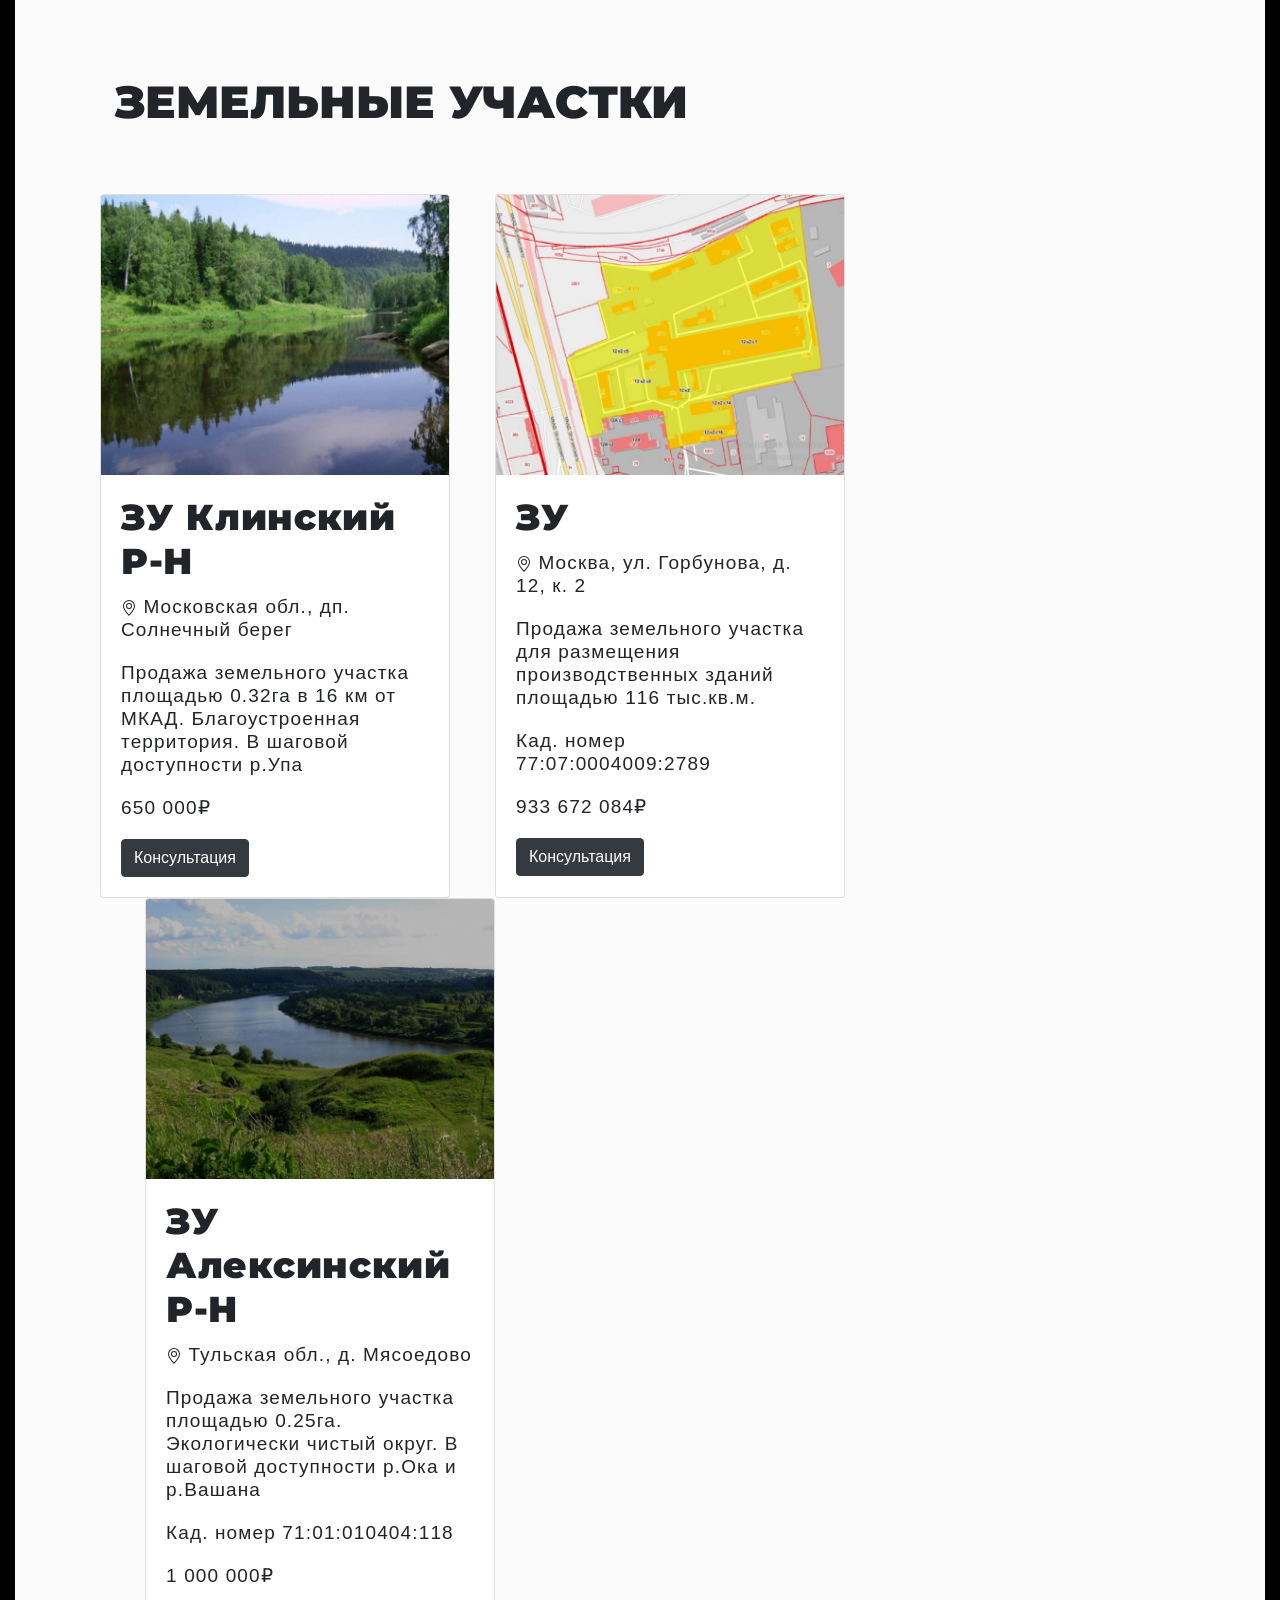
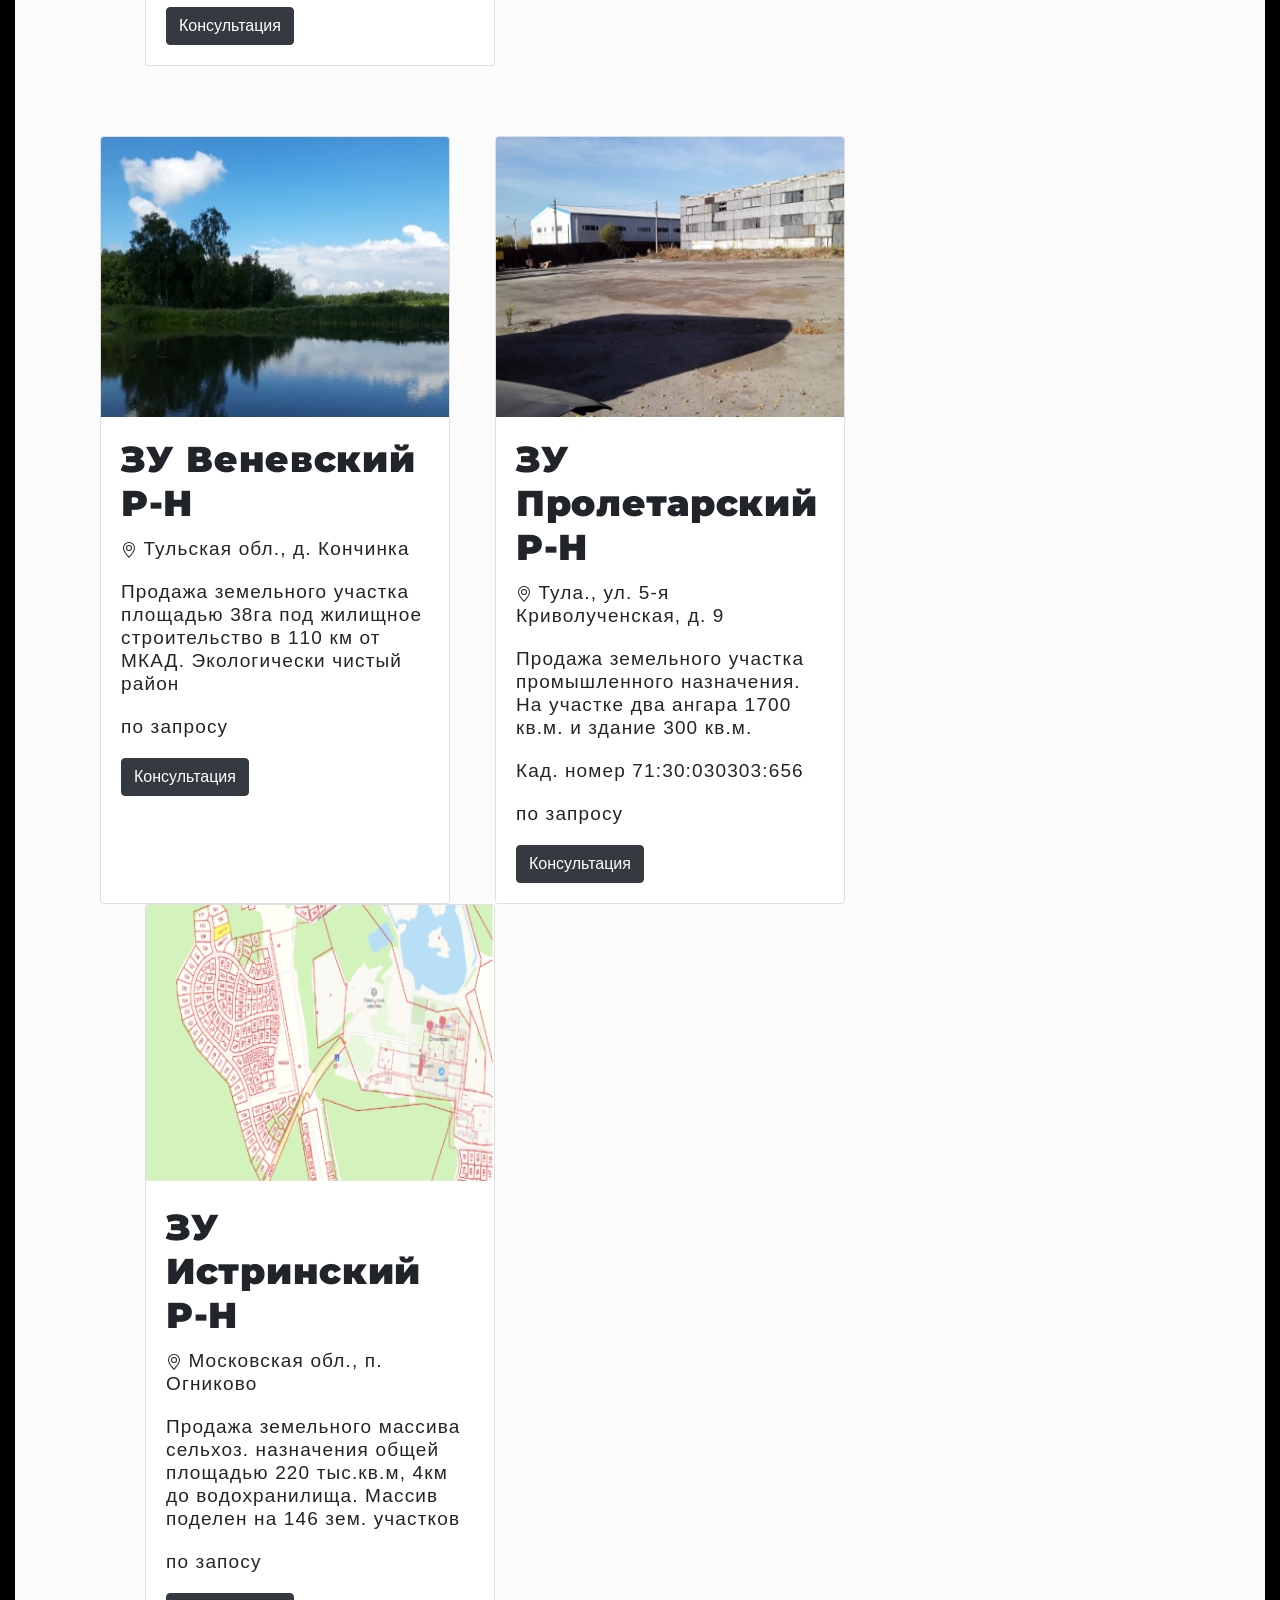
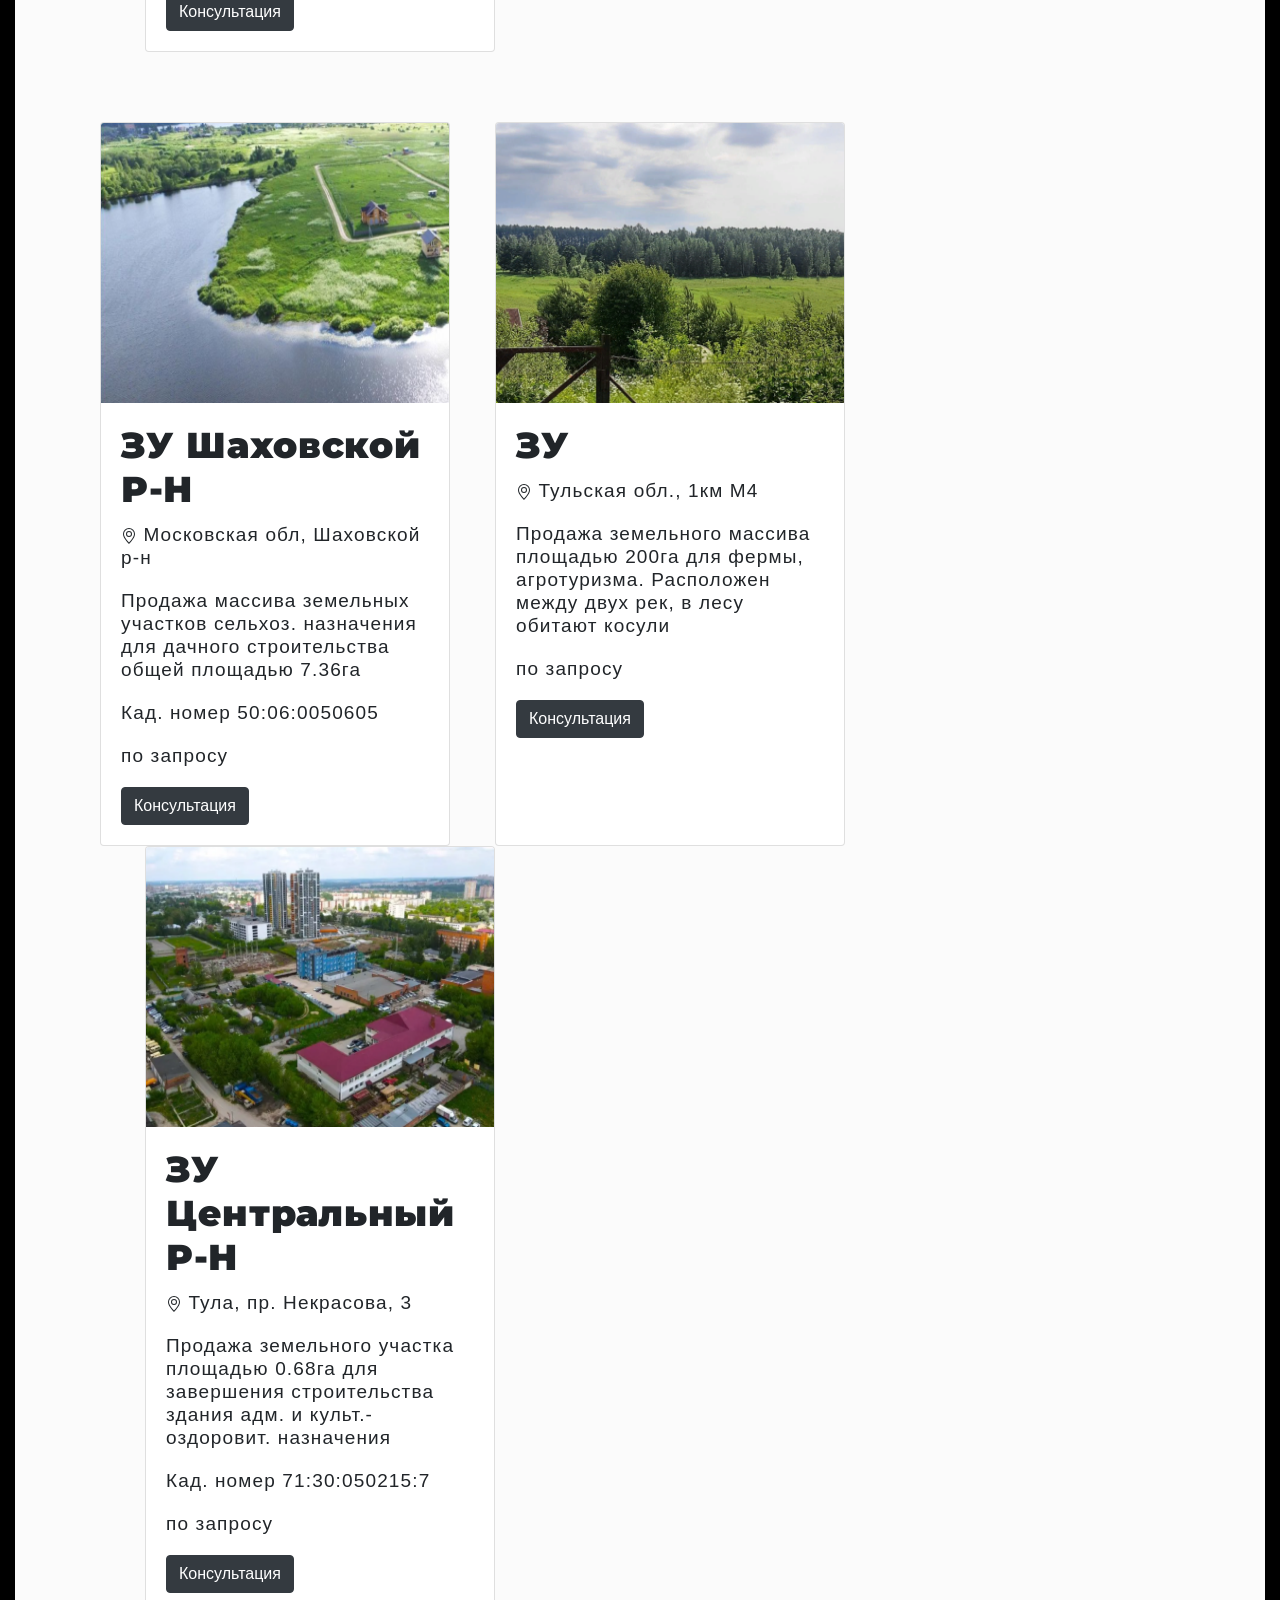
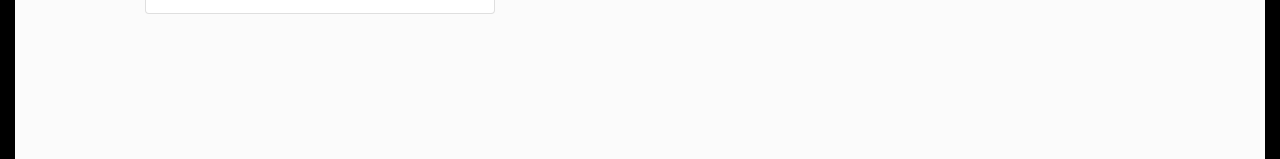
<file: ground.html>
<!DOCTYPE html>
<html lang="en">

<head>
    <meta charset="UTF-8">
    <meta http-equiv="X-UA-Compatible" content="IE=edge">
    <meta name="viewport" content="width=device-width, initial-scale=1.0">
    <script src="vendor/js/jquery-3.3.1.slim.min.js" defer></script>
    <link rel="stylesheet" href="vendor/css/bootstrap.min.css">
    <link rel="stylesheet" href="style.css">
    <script src="vendor/js/bootstrap.min.js" defer></script>
    <title>MOSDOM-EXPERT</title>
</head>

<body>
    <div class="container">
        <div class="object" id="object">
            <div class="inner">
                <h2>ЗЕМЕЛЬНЫЕ УЧАСТКИ</h2>
                <div class="row justify-content-centers firstrow">
                    <div class="card" style="width: 350px;">
                        <img src="img/klinskiy.png" width="348" height="280" class="card-img-top">
                        <div class="card-body">
                            <h5 class="card-title">ЗУ Клинский р-н</h5>
                            <p class="card-text adress"> <svg xmlns="http://www.w3.org/2000/svg" width="16" height="16"
                                    fill="currentColor" class="bi bi-geo-alt" viewBox="0 0 16 16">
                                    <path
                                        d="M12.166 8.94c-.524 1.062-1.234 2.12-1.96 3.07A31.493 31.493 0 0 1 8 14.58a31.481 31.481 0 0 1-2.206-2.57c-.726-.95-1.436-2.008-1.96-3.07C3.304 7.867 3 6.862 3 6a5 5 0 0 1 10 0c0 .862-.305 1.867-.834 2.94zM8 16s6-5.686 6-10A6 6 0 0 0 2 6c0 4.314 6 10 6 10z" />
                                    <path d="M8 8a2 2 0 1 1 0-4 2 2 0 0 1 0 4zm0 1a3 3 0 1 0 0-6 3 3 0 0 0 0 6z" />
                                </svg> Московская обл., дп. Солнечный берег</p>
                            <p class="card-text">Продажа земельного участка площадью 0.32га в 16 км от МКАД.
                                Благоустроенная территория.
                                В шаговой доступности р.Упа</p>
                            <p class="card-text price"><b>650 000₽</b></p>
                            <a href="index.html#consult" class="btn btn-dark consultbtn">Консультация</a>
                        </div>
                    </div>
                    <div class="card" style="width: 350px;">
                        <img src="img/zu1.png" width="348" height="280" class="card-img-top">
                        <div class="card-body">
                            <h5 class="card-title">ЗУ</h5>
                            <p class="card-text adress"> <svg xmlns="http://www.w3.org/2000/svg" width="16" height="16"
                                    fill="currentColor" class="bi bi-geo-alt" viewBox="0 0 16 16">
                                    <path
                                        d="M12.166 8.94c-.524 1.062-1.234 2.12-1.96 3.07A31.493 31.493 0 0 1 8 14.58a31.481 31.481 0 0 1-2.206-2.57c-.726-.95-1.436-2.008-1.96-3.07C3.304 7.867 3 6.862 3 6a5 5 0 0 1 10 0c0 .862-.305 1.867-.834 2.94zM8 16s6-5.686 6-10A6 6 0 0 0 2 6c0 4.314 6 10 6 10z" />
                                    <path d="M8 8a2 2 0 1 1 0-4 2 2 0 0 1 0 4zm0 1a3 3 0 1 0 0-6 3 3 0 0 0 0 6z" />
                                </svg> Москва, ул. Горбунова, д. 12, к. 2 </p>
                            <p class="card-text">Продажа земельного участка для размещения производственных зданий
                                площадью 116 тыс.кв.м. </p>
                            <p class="card-text">Кад. номер 77:07:0004009:2789</p>
                            <p class="card-text price align-bottom"><b>933 672 084₽</b></p>
                            <a href="index.html#consult" class="btn btn-dark consultbtn">Консультация</a>
                        </div>
                    </div>
                    <div class="card" style="width: 350px;">
                        <img src="img/alexin.png" width="348" height="280" class="card-img-top">
                        <div class="card-body">
                            <h5 class="card-title">ЗУ Алексинский р-н </h5>
                            <p class="card-text adress"> <svg xmlns="http://www.w3.org/2000/svg" width="16" height="16"
                                    fill="currentColor" class="bi bi-geo-alt" viewBox="0 0 16 16">
                                    <path
                                        d="M12.166 8.94c-.524 1.062-1.234 2.12-1.96 3.07A31.493 31.493 0 0 1 8 14.58a31.481 31.481 0 0 1-2.206-2.57c-.726-.95-1.436-2.008-1.96-3.07C3.304 7.867 3 6.862 3 6a5 5 0 0 1 10 0c0 .862-.305 1.867-.834 2.94zM8 16s6-5.686 6-10A6 6 0 0 0 2 6c0 4.314 6 10 6 10z" />
                                    <path d="M8 8a2 2 0 1 1 0-4 2 2 0 0 1 0 4zm0 1a3 3 0 1 0 0-6 3 3 0 0 0 0 6z" />
                                </svg> Тульская обл., д. Мясоедово
                            </p>
                            <p class="card-text">Продажа земельного участка площадью 0.25га. Экологически чистый округ.
                                В шаговой доступности р.Ока и р.Вашана
                            </p>
                            <p class="card-text">Кад. номер 71:01:010404:118</p>
                            <p class="card-text price"><b>1 000 000₽</b></p>
                            <a href="index.html#consult" class="btn btn-dark">Консультация</a>
                        </div>
                    </div>
                </div>
                <div class="row justify-content-centers firstrow">
                    <div class="card" style="width: 350px;">
                        <img src="img/venevskiy.png" width="348" height="280" class="card-img-top">
                        <div class="card-body">
                            <h5 class="card-title">ЗУ Веневский р-н </h5>
                            <p class="card-text adress"> <svg xmlns="http://www.w3.org/2000/svg" width="16" height="16"
                                    fill="currentColor" class="bi bi-geo-alt" viewBox="0 0 16 16">
                                    <path
                                        d="M12.166 8.94c-.524 1.062-1.234 2.12-1.96 3.07A31.493 31.493 0 0 1 8 14.58a31.481 31.481 0 0 1-2.206-2.57c-.726-.95-1.436-2.008-1.96-3.07C3.304 7.867 3 6.862 3 6a5 5 0 0 1 10 0c0 .862-.305 1.867-.834 2.94zM8 16s6-5.686 6-10A6 6 0 0 0 2 6c0 4.314 6 10 6 10z" />
                                    <path d="M8 8a2 2 0 1 1 0-4 2 2 0 0 1 0 4zm0 1a3 3 0 1 0 0-6 3 3 0 0 0 0 6z" />
                                </svg> Тульская обл., д. Кончинка</p>
                            <p class="card-text">Продажа земельного участка площадью 38га под жилищное строительство в
                                110 км от МКАД. Экологически чистый район</p>
                            <p class="card-text price"><b>по запросу</b></p>
                            <a href="index.html#consult" class="btn btn-dark consultbtn">Консультация</a>
                        </div>
                    </div>
                    <div class="card" style="width: 350px;">
                        <img src="img/proletarskiy.png" width="348" height="280" class="card-img-top">
                        <div class="card-body">
                            <h5 class="card-title">ЗУ Пролетарский р-н </h5>
                            <p class="card-text adress"> <svg xmlns="http://www.w3.org/2000/svg" width="16" height="16"
                                    fill="currentColor" class="bi bi-geo-alt" viewBox="0 0 16 16">
                                    <path
                                        d="M12.166 8.94c-.524 1.062-1.234 2.12-1.96 3.07A31.493 31.493 0 0 1 8 14.58a31.481 31.481 0 0 1-2.206-2.57c-.726-.95-1.436-2.008-1.96-3.07C3.304 7.867 3 6.862 3 6a5 5 0 0 1 10 0c0 .862-.305 1.867-.834 2.94zM8 16s6-5.686 6-10A6 6 0 0 0 2 6c0 4.314 6 10 6 10z" />
                                    <path d="M8 8a2 2 0 1 1 0-4 2 2 0 0 1 0 4zm0 1a3 3 0 1 0 0-6 3 3 0 0 0 0 6z" />
                                </svg> Тула., ул. 5-я Криволученская, д. 9 </p>
                            <p class="card-text">Продажа земельного участка промышленного назначения. На участке два
                                ангара 1700 кв.м. и здание 300 кв.м.</p>
                            <p class="card-text">Кад. номер 71:30:030303:656</p>
                            <p class="card-text price align-bottom"><b>по запросу</b></p>
                            <a href="index.html#consult" class="btn btn-dark consultbtn">Консультация</a>
                        </div>
                    </div>
                    <div class="card" style="width: 350px;">
                        <img src="img/istrinskiy.png" width="348" height="280" class="card-img-top">
                        <div class="card-body">
                            <h5 class="card-title">ЗУ Истринский р-н </h5>
                            <p class="card-text adress"> <svg xmlns="http://www.w3.org/2000/svg" width="16" height="16"
                                    fill="currentColor" class="bi bi-geo-alt" viewBox="0 0 16 16">
                                    <path
                                        d="M12.166 8.94c-.524 1.062-1.234 2.12-1.96 3.07A31.493 31.493 0 0 1 8 14.58a31.481 31.481 0 0 1-2.206-2.57c-.726-.95-1.436-2.008-1.96-3.07C3.304 7.867 3 6.862 3 6a5 5 0 0 1 10 0c0 .862-.305 1.867-.834 2.94zM8 16s6-5.686 6-10A6 6 0 0 0 2 6c0 4.314 6 10 6 10z" />
                                    <path d="M8 8a2 2 0 1 1 0-4 2 2 0 0 1 0 4zm0 1a3 3 0 1 0 0-6 3 3 0 0 0 0 6z" />
                                </svg> Московская обл., п. Огниково
                            </p>
                            <p class="card-text">Продажа земельного массива сельхоз. назначения общей площадью 220
                                тыс.кв.м, 4км до водохранилища. Массив поделен на 146 зем. участков
                            </p>
                            <p class="card-text price"><b>по запосу</b></p>
                            <a href="index.html#consult" class="btn btn-dark">Консультация</a>
                        </div>
                    </div>
                </div>
                <div class="row justify-content-centers firstrow">
                    <div class="card" style="width: 350px;">
                        <img src="img/shahovkoy.png" width="348" height="280" class="card-img-top">
                        <div class="card-body">
                            <h5 class="card-title">ЗУ Шаховской р-н </h5>
                            <p class="card-text adress"> <svg xmlns="http://www.w3.org/2000/svg" width="16" height="16"
                                    fill="currentColor" class="bi bi-geo-alt" viewBox="0 0 16 16">
                                    <path
                                        d="M12.166 8.94c-.524 1.062-1.234 2.12-1.96 3.07A31.493 31.493 0 0 1 8 14.58a31.481 31.481 0 0 1-2.206-2.57c-.726-.95-1.436-2.008-1.96-3.07C3.304 7.867 3 6.862 3 6a5 5 0 0 1 10 0c0 .862-.305 1.867-.834 2.94zM8 16s6-5.686 6-10A6 6 0 0 0 2 6c0 4.314 6 10 6 10z" />
                                    <path d="M8 8a2 2 0 1 1 0-4 2 2 0 0 1 0 4zm0 1a3 3 0 1 0 0-6 3 3 0 0 0 0 6z" />
                                </svg> Московская обл, Шаховской р-н </p>
                            <p class="card-text">Продажа массива земельных участков сельхоз. назначения
                                для дачного строительства
                                общей площадью 7.36га</p>
                            <p class="card-text">Кад. номер 50:06:0050605</p>
                            <p class="card-text price"><b>по запросу</b></p>
                            <a href="index.html#consult" class="btn btn-dark consultbtn">Консультация</a>
                        </div>
                    </div>
                    <div class="card" style="width: 350px;">
                        <img src="img/zu2.png" width="348" height="280" class="card-img-top">
                        <div class="card-body">
                            <h5 class="card-title">ЗУ</h5>
                            <p class="card-text adress"> <svg xmlns="http://www.w3.org/2000/svg" width="16" height="16"
                                    fill="currentColor" class="bi bi-geo-alt" viewBox="0 0 16 16">
                                    <path
                                        d="M12.166 8.94c-.524 1.062-1.234 2.12-1.96 3.07A31.493 31.493 0 0 1 8 14.58a31.481 31.481 0 0 1-2.206-2.57c-.726-.95-1.436-2.008-1.96-3.07C3.304 7.867 3 6.862 3 6a5 5 0 0 1 10 0c0 .862-.305 1.867-.834 2.94zM8 16s6-5.686 6-10A6 6 0 0 0 2 6c0 4.314 6 10 6 10z" />
                                    <path d="M8 8a2 2 0 1 1 0-4 2 2 0 0 1 0 4zm0 1a3 3 0 1 0 0-6 3 3 0 0 0 0 6z" />
                                </svg> Тульская обл., 1км М4</p>
                            <p class="card-text">Продажа земельного массива площадью 200га для фермы, агротуризма. Расположен между двух рек, в лесу обитают косули</p>
                            <p class="card-text price align-bottom"><b>по запросу</b></p>
                            <a href="index.html#consult" class="btn btn-dark consultbtn">Консультация</a>
                        </div>
                    </div>
                    <div class="card" style="width: 350px;">
                        <img src="img/central.png" width="348" height="280" class="card-img-top">
                        <div class="card-body">
                            <h5 class="card-title">ЗУ Центральный р-н </h5>
                            <p class="card-text adress"> <svg xmlns="http://www.w3.org/2000/svg" width="16" height="16"
                                    fill="currentColor" class="bi bi-geo-alt" viewBox="0 0 16 16">
                                    <path
                                        d="M12.166 8.94c-.524 1.062-1.234 2.12-1.96 3.07A31.493 31.493 0 0 1 8 14.58a31.481 31.481 0 0 1-2.206-2.57c-.726-.95-1.436-2.008-1.96-3.07C3.304 7.867 3 6.862 3 6a5 5 0 0 1 10 0c0 .862-.305 1.867-.834 2.94zM8 16s6-5.686 6-10A6 6 0 0 0 2 6c0 4.314 6 10 6 10z" />
                                    <path d="M8 8a2 2 0 1 1 0-4 2 2 0 0 1 0 4zm0 1a3 3 0 1 0 0-6 3 3 0 0 0 0 6z" />
                                </svg> Тула, пр. Некрасова, 3
                            </p>
                            <p class="card-text">Продажа земельного участка площадью 0.68га для завершения строительства здания адм. и культ.-оздоровит. назначения 
                            </p>
                            <p class="card-text">Кад. номер 71:30:050215:7</p>
                            <p class="card-text price"><b>по запросу</b></p>
                            <a href="index.html#consult" class="btn btn-dark">Консультация</a>
                        </div>
                    </div>
                </div>
            </div>
        </div>
    </div>
</body>

</html>
</file>
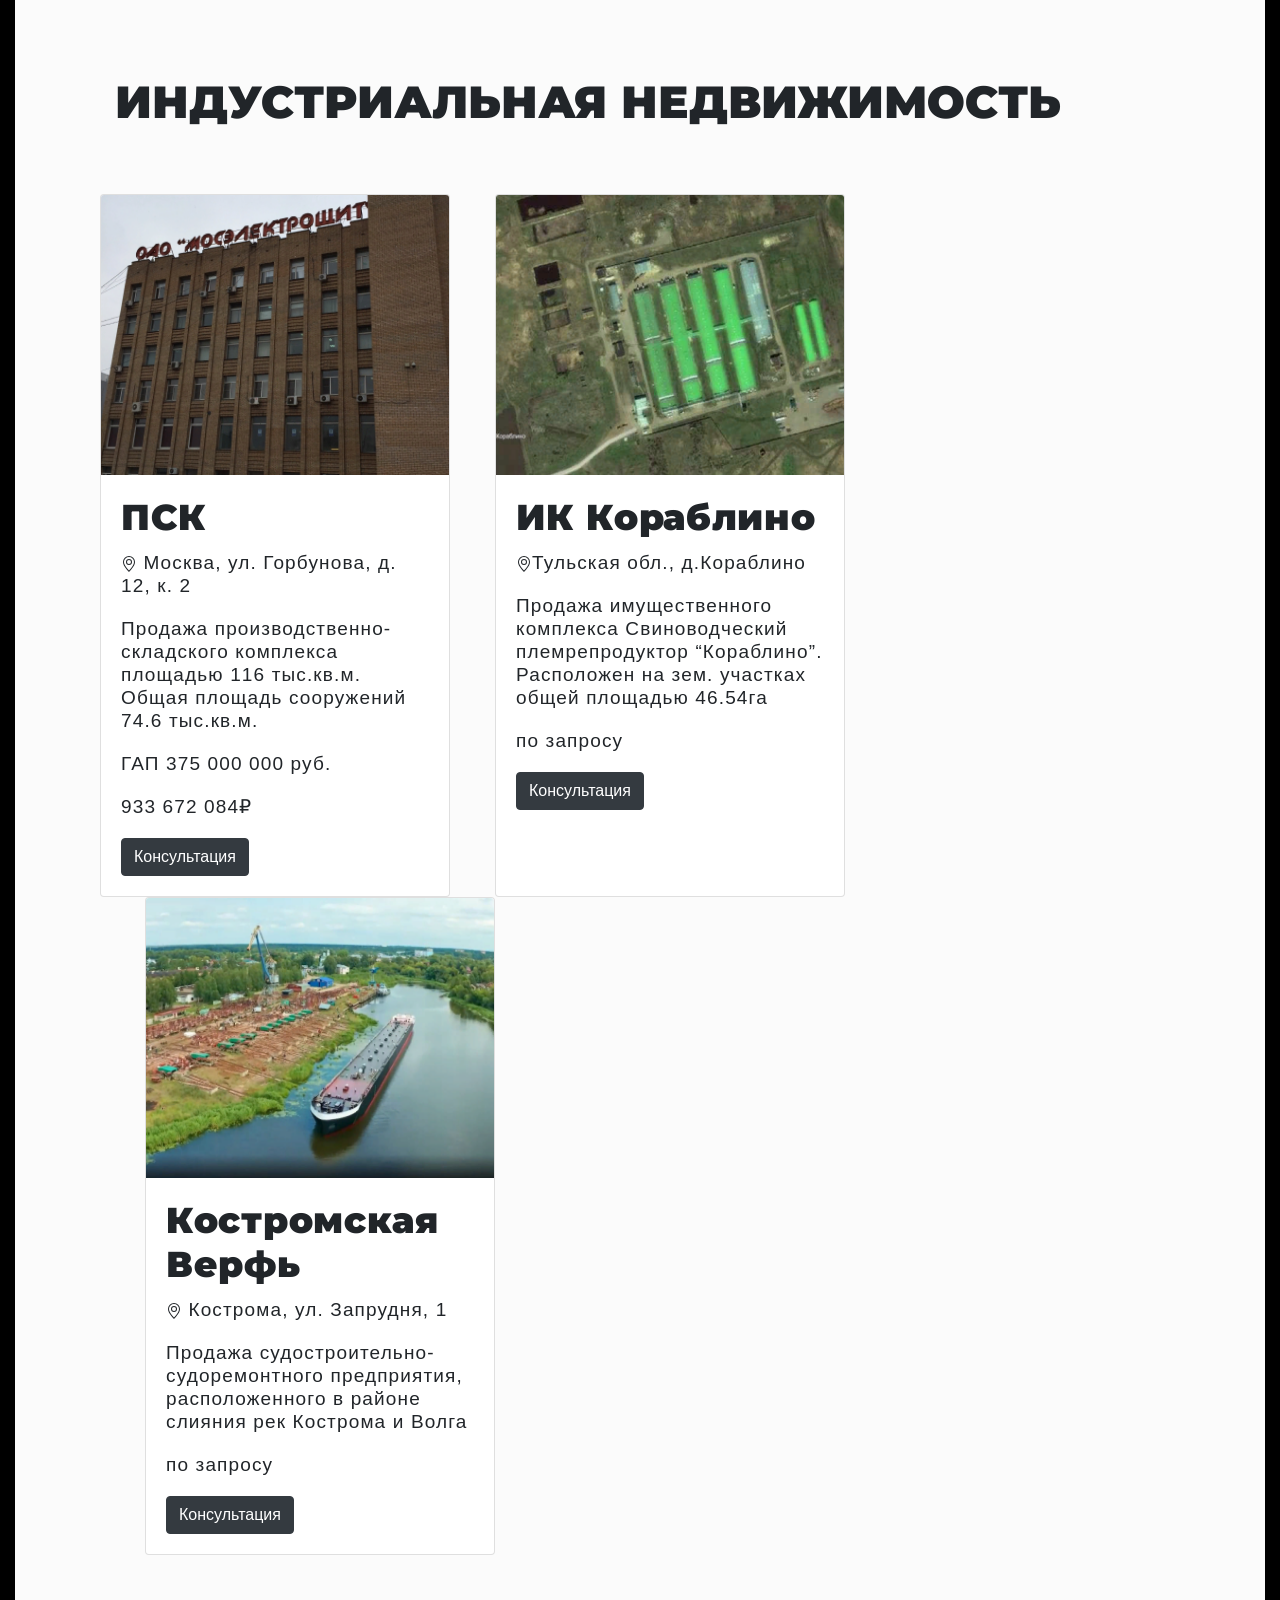
<file: industrial.html>
<!DOCTYPE html>
<html lang="en">

<head>
    <meta charset="UTF-8">
    <meta http-equiv="X-UA-Compatible" content="IE=edge">
    <meta name="viewport" content="width=device-width, initial-scale=1.0">
    <script src="vendor/js/jquery-3.3.1.slim.min.js" defer></script>
    <link rel="stylesheet" href="vendor/css/bootstrap.min.css">
    <link rel="stylesheet" href="style.css">
    <script src="vendor/js/bootstrap.min.js" defer></script>
    <title>MOSDOM-EXPERT</title>
</head>

<body>
    <div class="container">
        <div class="object" id="object">
            <div class="inner">
                <h2>ИНДУСТРИАЛЬНАЯ НЕДВИЖИМОСТЬ</h2>
                <div class="row justify-content-centers firstrow">
                    <div class="card" style="width: 350px;">
                        <img src="img/psk.png" width="348" height="280" class="card-img-top">
                        <div class="card-body">
                            <h5 class="card-title">ПСК</h5>
                            <p class="card-text adress"> <svg xmlns="http://www.w3.org/2000/svg" width="16" height="16"
                                    fill="currentColor" class="bi bi-geo-alt" viewBox="0 0 16 16">
                                    <path
                                        d="M12.166 8.94c-.524 1.062-1.234 2.12-1.96 3.07A31.493 31.493 0 0 1 8 14.58a31.481 31.481 0 0 1-2.206-2.57c-.726-.95-1.436-2.008-1.96-3.07C3.304 7.867 3 6.862 3 6a5 5 0 0 1 10 0c0 .862-.305 1.867-.834 2.94zM8 16s6-5.686 6-10A6 6 0 0 0 2 6c0 4.314 6 10 6 10z" />
                                    <path d="M8 8a2 2 0 1 1 0-4 2 2 0 0 1 0 4zm0 1a3 3 0 1 0 0-6 3 3 0 0 0 0 6z" />
                                </svg> Москва, ул. Горбунова, д. 12, к. 2</p>
                            <p class="card-text">Продажа производственно-складского комплекса площадью
                                116 тыс.кв.м. Общая площадь сооружений 74.6 тыс.кв.м.</p>
                            <p class="card-text">ГАП 375 000 000 руб.</p>
                            <p class="card-text price"><b>933 672 084₽</b></p>
                            <a href="index.html#consult" class="btn btn-dark consultbtn">Консультация</a>
                        </div>
                    </div>
                    <div class="card" style="width: 350px;">
                        <img src="img/korablino.png" width="348" height="280" class="card-img-top">
                        <div class="card-body">
                            <h5 class="card-title">ИК Кораблино</h5>
                            <p class="card-text adress"> <svg xmlns="http://www.w3.org/2000/svg" width="16" height="16"
                                    fill="currentColor" class="bi bi-geo-alt" viewBox="0 0 16 16">
                                    <path
                                        d="M12.166 8.94c-.524 1.062-1.234 2.12-1.96 3.07A31.493 31.493 0 0 1 8 14.58a31.481 31.481 0 0 1-2.206-2.57c-.726-.95-1.436-2.008-1.96-3.07C3.304 7.867 3 6.862 3 6a5 5 0 0 1 10 0c0 .862-.305 1.867-.834 2.94zM8 16s6-5.686 6-10A6 6 0 0 0 2 6c0 4.314 6 10 6 10z" />
                                    <path d="M8 8a2 2 0 1 1 0-4 2 2 0 0 1 0 4zm0 1a3 3 0 1 0 0-6 3 3 0 0 0 0 6z" />
                                </svg>Тульская обл., д.Кораблино </p>
                            <p class="card-text">Продажа имущественного комплекса Свиноводческий племрепродуктор
                                “Кораблино”. Расположен на зем. участках общей площадью 46.54га</p>
                            <p class="card-text price align-bottom"><b>по запросу</b></p>
                            <a href="index.html#consult" class="btn btn-dark consultbtn">Консультация</a>
                        </div>
                    </div>
                    <div class="card" style="width: 350px;">
                        <img src="img/verf.png" width="348" height="280" class="card-img-top">
                        <div class="card-body">
                            <h5 class="card-title">Костромская верфь</h5>
                            <p class="card-text adress"> <svg xmlns="http://www.w3.org/2000/svg" width="16" height="16"
                                    fill="currentColor" class="bi bi-geo-alt" viewBox="0 0 16 16">
                                    <path
                                        d="M12.166 8.94c-.524 1.062-1.234 2.12-1.96 3.07A31.493 31.493 0 0 1 8 14.58a31.481 31.481 0 0 1-2.206-2.57c-.726-.95-1.436-2.008-1.96-3.07C3.304 7.867 3 6.862 3 6a5 5 0 0 1 10 0c0 .862-.305 1.867-.834 2.94zM8 16s6-5.686 6-10A6 6 0 0 0 2 6c0 4.314 6 10 6 10z" />
                                    <path d="M8 8a2 2 0 1 1 0-4 2 2 0 0 1 0 4zm0 1a3 3 0 1 0 0-6 3 3 0 0 0 0 6z" />
                                </svg> Кострома, ул. Запрудня, 1
                            </p>
                            <p class="card-text">Продажа судостроительно-судоремонтного предприятия, расположенного в районе слияния рек Кострома и Волга
                            </p>
                            <p class="card-text price"><b>по запросу</b></p>
                            <a href="index.html#consult" class="btn btn-dark">Консультация</a>
                        </div>
                    </div>
                </div>
            </div>
        </div>
    </div>
</body>

</html>
</file>
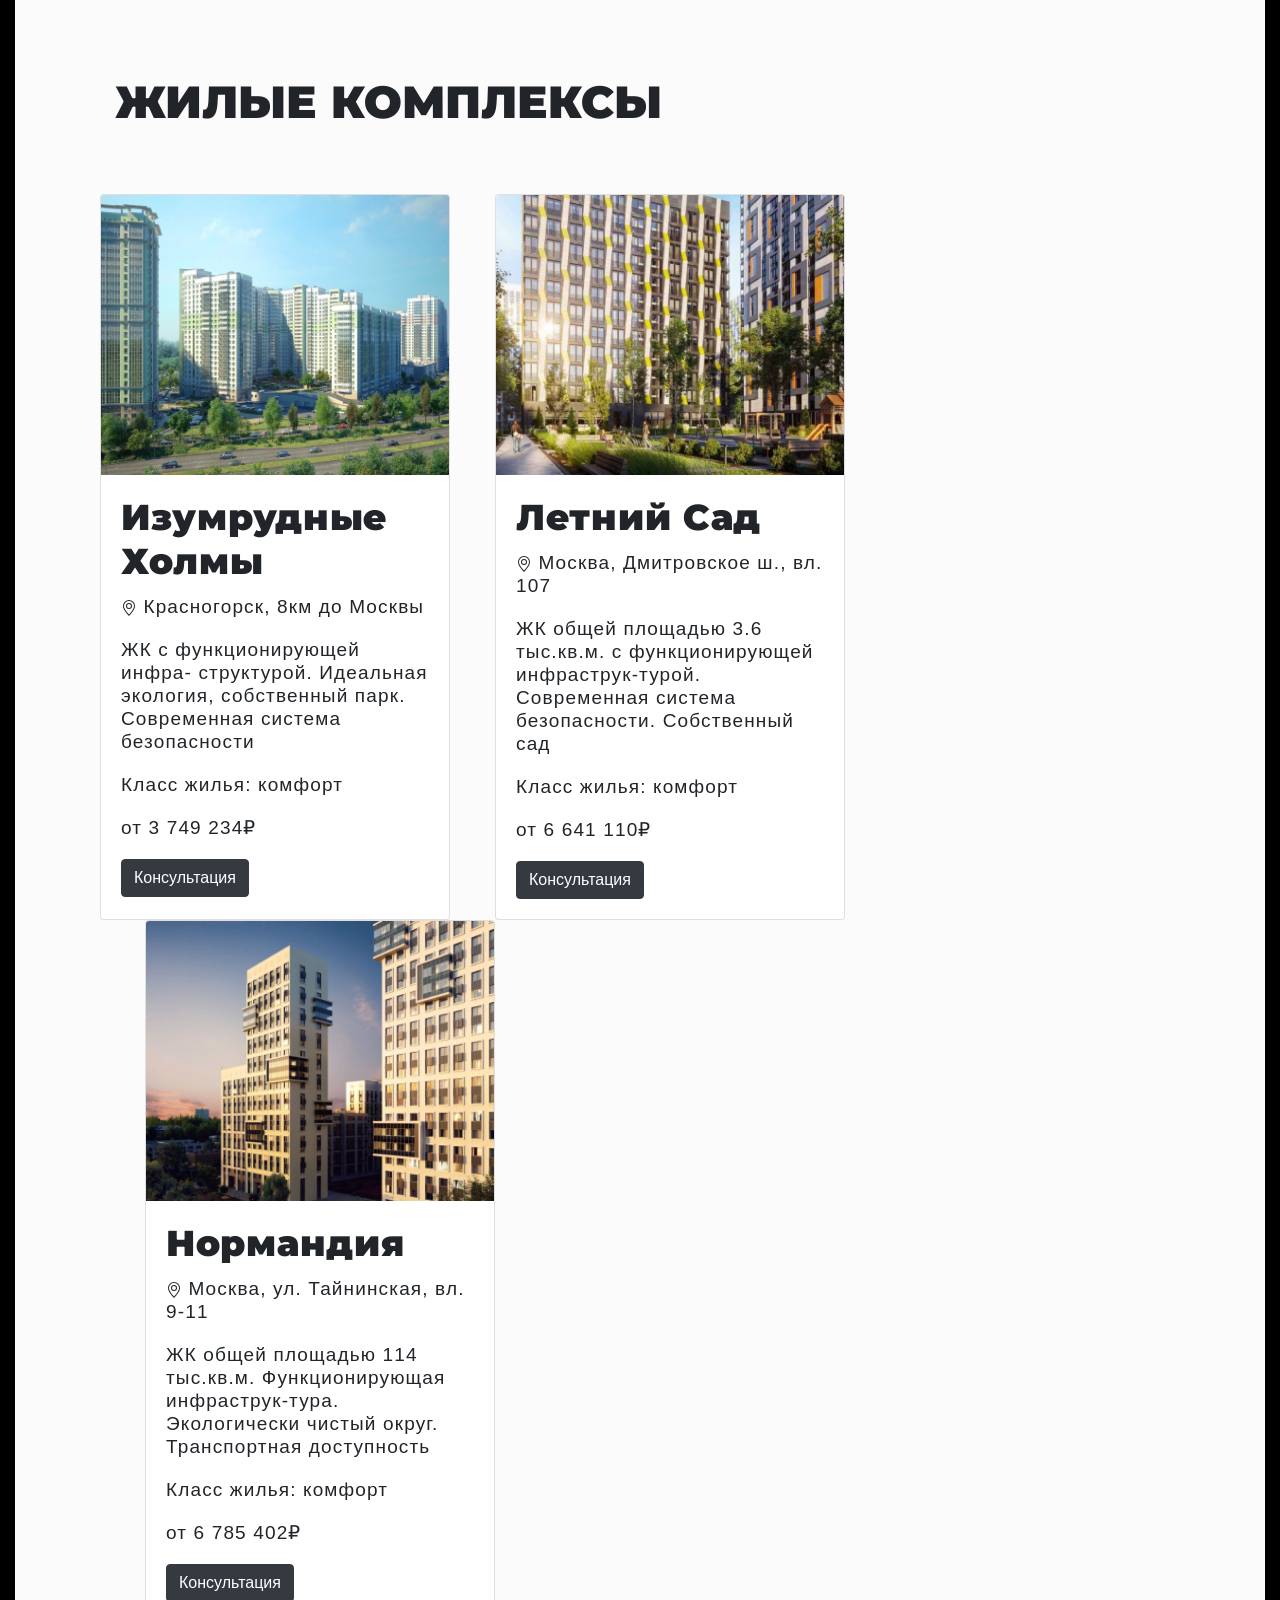
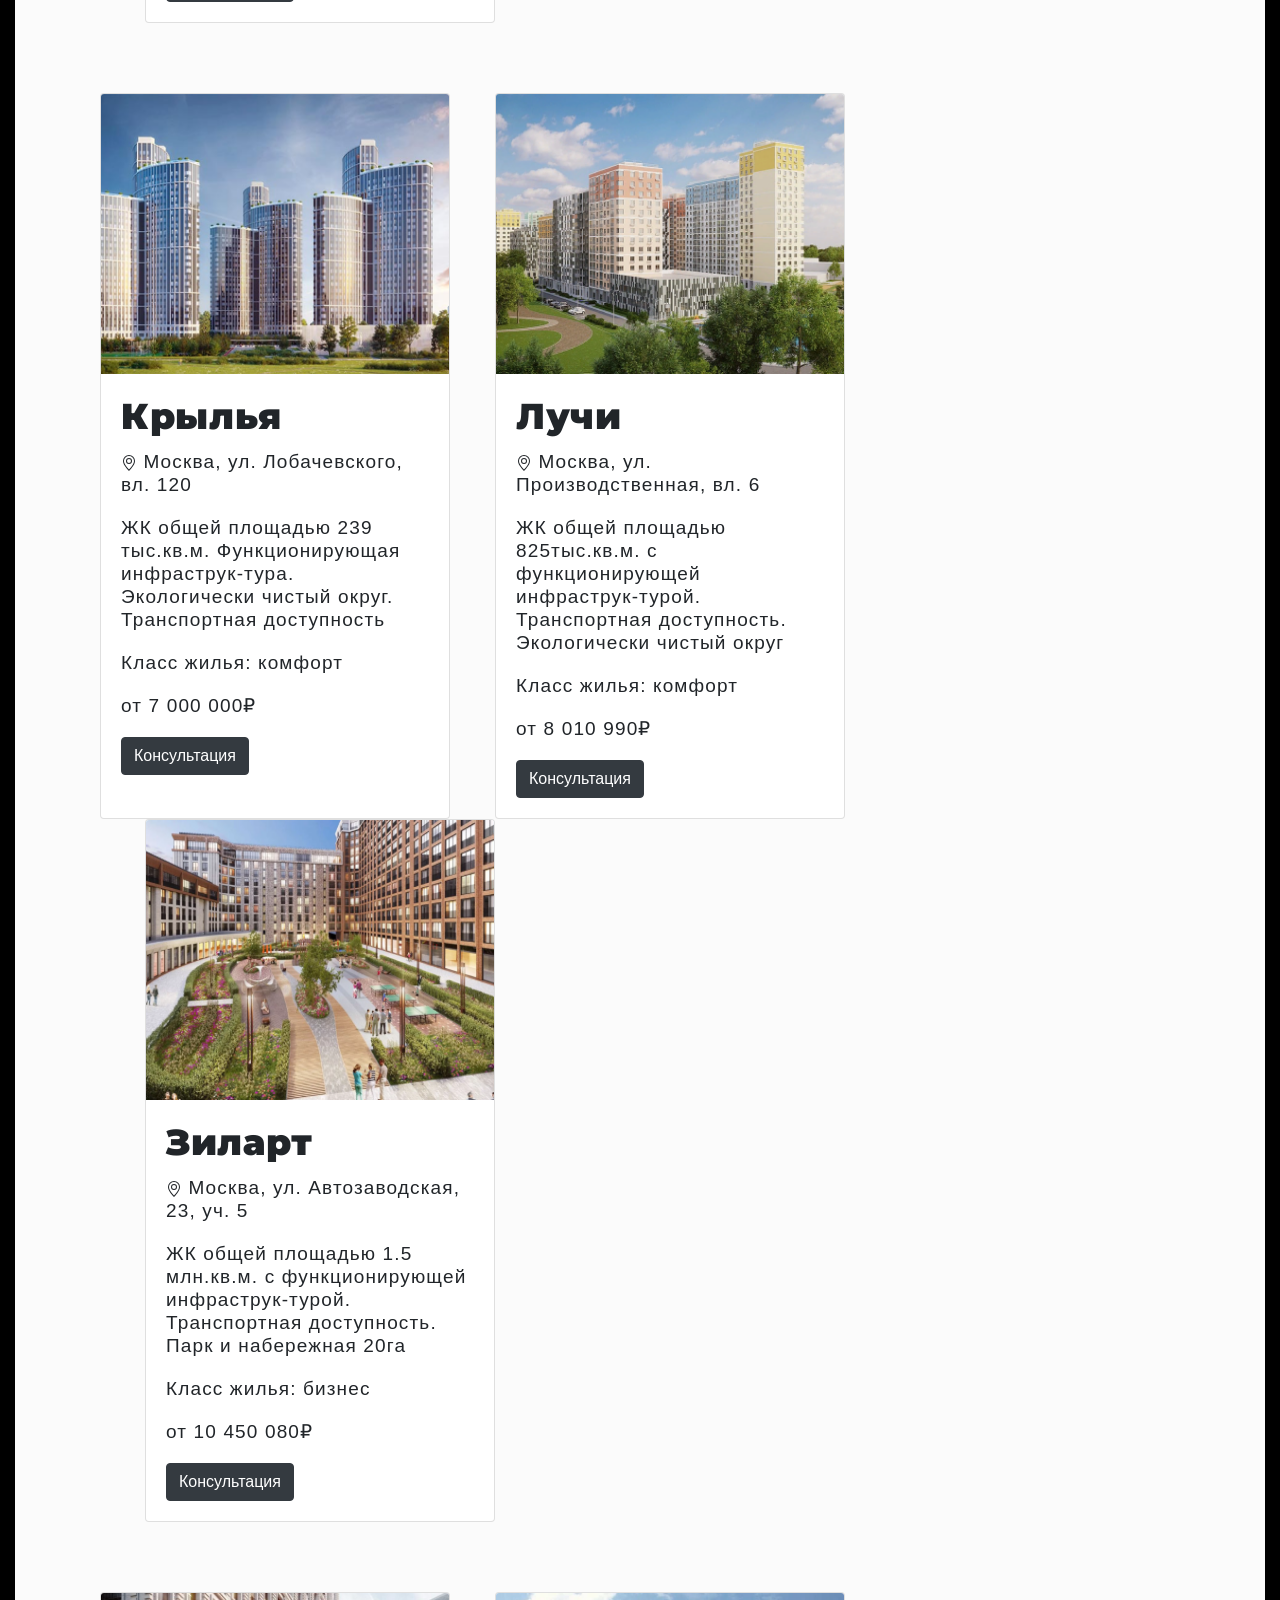
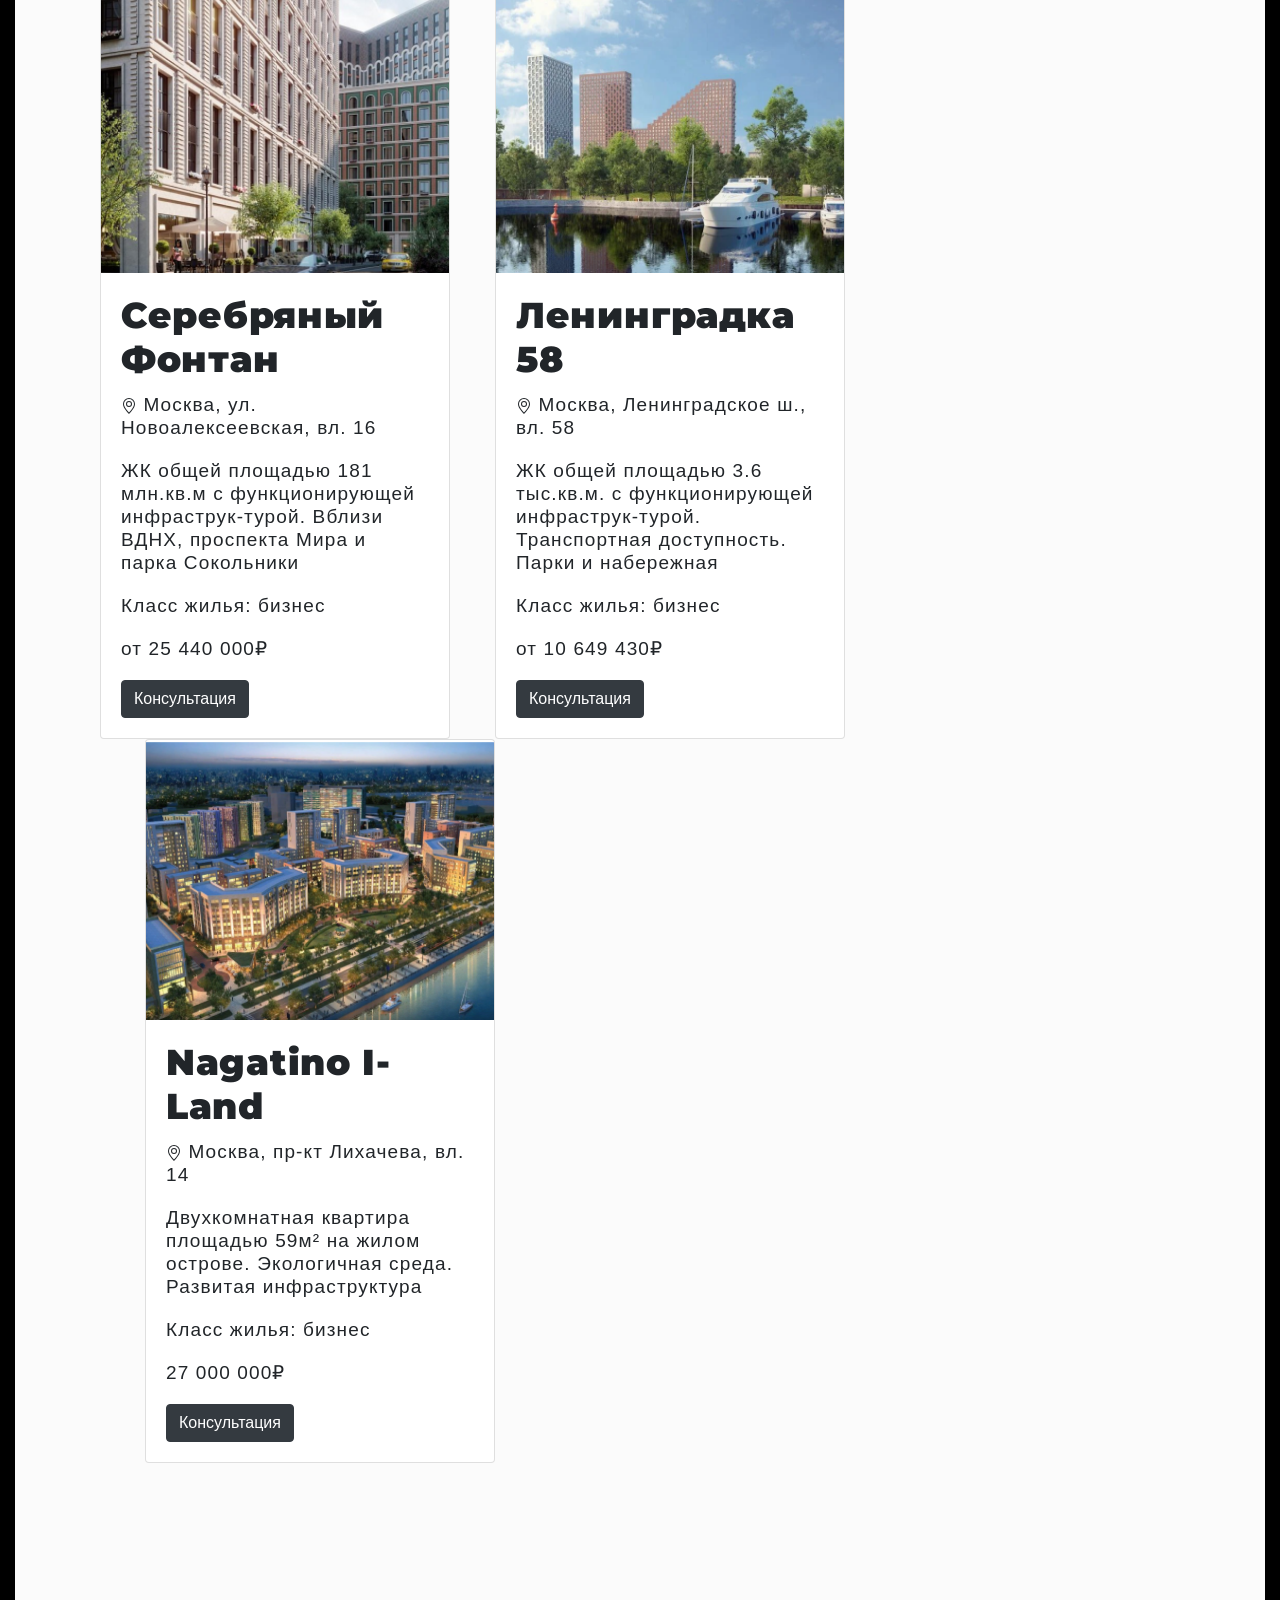
<file: jc.html>
<!DOCTYPE html>
<html lang="en">

<head>
    <meta charset="UTF-8">
    <meta http-equiv="X-UA-Compatible" content="IE=edge">
    <meta name="viewport" content="width=device-width, initial-scale=1.0">
    <script src="vendor/js/jquery-3.3.1.slim.min.js" defer></script>
    <link rel="stylesheet" href="vendor/css/bootstrap.min.css">
    <link rel="stylesheet" href="style.css">
    <script src="vendor/js/bootstrap.min.js" defer></script>
    <title>MOSDOM-EXPERT</title>
</head>

<body>
    <div class="container">
        <div class="object" id="object">
            <div class="inner">
                <h2>ЖИЛЫЕ КОМПЛЕКСЫ</h2>
                <div class="row justify-content-centers firstrow">
                    <div class="card" style="width: 350px;">
                        <img src="img/izumholm.png" width="348" height="280" class="card-img-top">
                        <div class="card-body">
                            <h5 class="card-title">Изумрудные холмы</h5>
                            <p class="card-text adress"> <svg xmlns="http://www.w3.org/2000/svg" width="16" height="16"
                                    fill="currentColor" class="bi bi-geo-alt" viewBox="0 0 16 16">
                                    <path
                                        d="M12.166 8.94c-.524 1.062-1.234 2.12-1.96 3.07A31.493 31.493 0 0 1 8 14.58a31.481 31.481 0 0 1-2.206-2.57c-.726-.95-1.436-2.008-1.96-3.07C3.304 7.867 3 6.862 3 6a5 5 0 0 1 10 0c0 .862-.305 1.867-.834 2.94zM8 16s6-5.686 6-10A6 6 0 0 0 2 6c0 4.314 6 10 6 10z" />
                                    <path d="M8 8a2 2 0 1 1 0-4 2 2 0 0 1 0 4zm0 1a3 3 0 1 0 0-6 3 3 0 0 0 0 6z" />
                                </svg> Красногорск, 8км до Москвы</p>
                            <p class="card-text">ЖК с функционирующей инфра-
                                структурой. Идеальная экология,
                                собственный парк. Современная
                                система безопасности</p>
                            <p class="card-text">Класс жилья: комфорт</p>
                            <p class="card-text price"><b>от 3 749 234₽</b></p>
                            <a href="index.html#consult" class="btn btn-dark consultbtn">Консультация</a>
                        </div>
                    </div>
                    <div class="card" style="width: 350px;">
                        <img src="img/summer.png" width="348" height="280" class="card-img-top">
                        <div class="card-body">
                            <h5 class="card-title">Летний сад</h5>
                            <p class="card-text adress"> <svg xmlns="http://www.w3.org/2000/svg" width="16" height="16"
                                    fill="currentColor" class="bi bi-geo-alt" viewBox="0 0 16 16">
                                    <path
                                        d="M12.166 8.94c-.524 1.062-1.234 2.12-1.96 3.07A31.493 31.493 0 0 1 8 14.58a31.481 31.481 0 0 1-2.206-2.57c-.726-.95-1.436-2.008-1.96-3.07C3.304 7.867 3 6.862 3 6a5 5 0 0 1 10 0c0 .862-.305 1.867-.834 2.94zM8 16s6-5.686 6-10A6 6 0 0 0 2 6c0 4.314 6 10 6 10z" />
                                    <path d="M8 8a2 2 0 1 1 0-4 2 2 0 0 1 0 4zm0 1a3 3 0 1 0 0-6 3 3 0 0 0 0 6z" />
                                </svg> Москва, Дмитровское ш., вл. 107 </p>
                            <p class="card-text">ЖК общей площадью 3.6 тыс.кв.м. с функционирующей инфраструк-турой.
                                Современная система безопасности. Собственный сад</p>
                            <p class="card-text">Класс жилья: комфорт</p>
                            <p class="card-text price align-bottom"><b>от 6 641 110₽</b></p>
                            <a href="index.html#consult" class="btn btn-dark consultbtn">Консультация</a>
                        </div>
                    </div>
                    <div class="card" style="width: 350px;">
                        <img src="img/normandia.png" width="348" height="280" class="card-img-top">
                        <div class="card-body">
                            <h5 class="card-title">Нормандия</h5>
                            <p class="card-text adress"> <svg xmlns="http://www.w3.org/2000/svg" width="16" height="16"
                                    fill="currentColor" class="bi bi-geo-alt" viewBox="0 0 16 16">
                                    <path
                                        d="M12.166 8.94c-.524 1.062-1.234 2.12-1.96 3.07A31.493 31.493 0 0 1 8 14.58a31.481 31.481 0 0 1-2.206-2.57c-.726-.95-1.436-2.008-1.96-3.07C3.304 7.867 3 6.862 3 6a5 5 0 0 1 10 0c0 .862-.305 1.867-.834 2.94zM8 16s6-5.686 6-10A6 6 0 0 0 2 6c0 4.314 6 10 6 10z" />
                                    <path d="M8 8a2 2 0 1 1 0-4 2 2 0 0 1 0 4zm0 1a3 3 0 1 0 0-6 3 3 0 0 0 0 6z" />
                                </svg> Москва, ул. Тайнинская, вл. 9-11
                            </p>
                            <p class="card-text">ЖК общей площадью 114 тыс.кв.м. Функционирующая инфраструк-тура.
                                Экологически чистый округ.
                                Транспортная доступность
                            </p>
                            <p class="card-text">Класс жилья: комфорт</p>
                            <p class="card-text price"><b>от 6 785 402₽</b></p>
                            <a href="index.html#consult" class="btn btn-dark">Консультация</a>
                        </div>
                    </div>
                </div>
                <div class="row justify-content-centers firstrow">
                    <div class="card" style="width: 350px;">
                        <img src="img/krilia.png" width="348" height="280" class="card-img-top">
                        <div class="card-body">
                            <h5 class="card-title">Крылья</h5>
                            <p class="card-text adress"> <svg xmlns="http://www.w3.org/2000/svg" width="16" height="16"
                                    fill="currentColor" class="bi bi-geo-alt" viewBox="0 0 16 16">
                                    <path
                                        d="M12.166 8.94c-.524 1.062-1.234 2.12-1.96 3.07A31.493 31.493 0 0 1 8 14.58a31.481 31.481 0 0 1-2.206-2.57c-.726-.95-1.436-2.008-1.96-3.07C3.304 7.867 3 6.862 3 6a5 5 0 0 1 10 0c0 .862-.305 1.867-.834 2.94zM8 16s6-5.686 6-10A6 6 0 0 0 2 6c0 4.314 6 10 6 10z" />
                                    <path d="M8 8a2 2 0 1 1 0-4 2 2 0 0 1 0 4zm0 1a3 3 0 1 0 0-6 3 3 0 0 0 0 6z" />
                                </svg> Москва, ул. Лобачевского, вл. 120</p>
                            <p class="card-text">ЖК общей площадью 239 тыс.кв.м. Функционирующая инфраструк-тура.
                                Экологически чистый округ.
                                Транспортная доступность</p>
                            <p class="card-text">Класс жилья: комфорт</p>
                            <p class="card-text price"><b>от 7 000 000₽</b></p>
                            <a href="index.html#consult" class="btn btn-dark consultbtn">Консультация</a>
                        </div>
                    </div>
                    <div class="card" style="width: 350px;">
                        <img src="img/luchi.png" width="348" height="280" class="card-img-top">
                        <div class="card-body">
                            <h5 class="card-title">Лучи</h5>
                            <p class="card-text adress"> <svg xmlns="http://www.w3.org/2000/svg" width="16" height="16"
                                    fill="currentColor" class="bi bi-geo-alt" viewBox="0 0 16 16">
                                    <path
                                        d="M12.166 8.94c-.524 1.062-1.234 2.12-1.96 3.07A31.493 31.493 0 0 1 8 14.58a31.481 31.481 0 0 1-2.206-2.57c-.726-.95-1.436-2.008-1.96-3.07C3.304 7.867 3 6.862 3 6a5 5 0 0 1 10 0c0 .862-.305 1.867-.834 2.94zM8 16s6-5.686 6-10A6 6 0 0 0 2 6c0 4.314 6 10 6 10z" />
                                    <path d="M8 8a2 2 0 1 1 0-4 2 2 0 0 1 0 4zm0 1a3 3 0 1 0 0-6 3 3 0 0 0 0 6z" />
                                </svg> Москва, ул. Производственная, вл. 6 </p>
                            <p class="card-text">ЖК общей площадью 825тыс.кв.м. с функционирующей инфраструк-турой.
                                Транспортная доступность. Экологически чистый округ </p>
                            <p class="card-text">Класс жилья: комфорт</p>
                            <p class="card-text price align-bottom"><b>от 8 010 990₽</b></p>
                            <a href="index.html#consult" class="btn btn-dark consultbtn">Консультация</a>
                        </div>
                    </div>
                    <div class="card" style="width: 350px;">
                        <img src="img/zilart.png" width="348" height="280" class="card-img-top">
                        <div class="card-body">
                            <h5 class="card-title">Зиларт</h5>
                            <p class="card-text adress"> <svg xmlns="http://www.w3.org/2000/svg" width="16" height="16"
                                    fill="currentColor" class="bi bi-geo-alt" viewBox="0 0 16 16">
                                    <path
                                        d="M12.166 8.94c-.524 1.062-1.234 2.12-1.96 3.07A31.493 31.493 0 0 1 8 14.58a31.481 31.481 0 0 1-2.206-2.57c-.726-.95-1.436-2.008-1.96-3.07C3.304 7.867 3 6.862 3 6a5 5 0 0 1 10 0c0 .862-.305 1.867-.834 2.94zM8 16s6-5.686 6-10A6 6 0 0 0 2 6c0 4.314 6 10 6 10z" />
                                    <path d="M8 8a2 2 0 1 1 0-4 2 2 0 0 1 0 4zm0 1a3 3 0 1 0 0-6 3 3 0 0 0 0 6z" />
                                </svg> Москва, ул. Автозаводская, 23, уч. 5
                            </p>
                            <p class="card-text">ЖК общей площадью 1.5 млн.кв.м. с функционирующей инфраструк-турой.
                                Транспортная доступность. Парк и набережная 20га
                            </p>
                            <p class="card-text">Класс жилья: бизнес</p>
                            <p class="card-text price"><b>от 10 450 080₽</b></p>
                            <a href="index.html#consult" class="btn btn-dark">Консультация</a>
                        </div>
                    </div>
                </div>
                <div class="row justify-content-centers firstrow">
                    <div class="card" style="width: 350px;">
                        <img src="img/silverfontan.png" width="348" height="280" class="card-img-top">
                        <div class="card-body">
                            <h5 class="card-title">Серебряный фонтан</h5>
                            <p class="card-text adress"> <svg xmlns="http://www.w3.org/2000/svg" width="16" height="16"
                                    fill="currentColor" class="bi bi-geo-alt" viewBox="0 0 16 16">
                                    <path
                                        d="M12.166 8.94c-.524 1.062-1.234 2.12-1.96 3.07A31.493 31.493 0 0 1 8 14.58a31.481 31.481 0 0 1-2.206-2.57c-.726-.95-1.436-2.008-1.96-3.07C3.304 7.867 3 6.862 3 6a5 5 0 0 1 10 0c0 .862-.305 1.867-.834 2.94zM8 16s6-5.686 6-10A6 6 0 0 0 2 6c0 4.314 6 10 6 10z" />
                                    <path d="M8 8a2 2 0 1 1 0-4 2 2 0 0 1 0 4zm0 1a3 3 0 1 0 0-6 3 3 0 0 0 0 6z" />
                                </svg> Москва, ул. Новоалексеевская, вл. 16 </p>
                            <p class="card-text">ЖК общей площадью 181 млн.кв.м с функционирующей инфраструк-турой.
                                Вблизи ВДНХ, проспекта Мира и парка Сокольники</p>
                            <p class="card-text">Класс жилья: бизнес</p>
                            <p class="card-text price"><b>от 25 440 000₽</b></p>
                            <a href="index.html#consult" class="btn btn-dark consultbtn">Консультация</a>
                        </div>
                    </div>
                    <div class="card" style="width: 350px;">
                        <img src="img/leningradka58.png" width="348" height="280" class="card-img-top">
                        <div class="card-body">
                            <h5 class="card-title">Ленинградка 58</h5>
                            <p class="card-text adress"> <svg xmlns="http://www.w3.org/2000/svg" width="16" height="16"
                                    fill="currentColor" class="bi bi-geo-alt" viewBox="0 0 16 16">
                                    <path
                                        d="M12.166 8.94c-.524 1.062-1.234 2.12-1.96 3.07A31.493 31.493 0 0 1 8 14.58a31.481 31.481 0 0 1-2.206-2.57c-.726-.95-1.436-2.008-1.96-3.07C3.304 7.867 3 6.862 3 6a5 5 0 0 1 10 0c0 .862-.305 1.867-.834 2.94zM8 16s6-5.686 6-10A6 6 0 0 0 2 6c0 4.314 6 10 6 10z" />
                                    <path d="M8 8a2 2 0 1 1 0-4 2 2 0 0 1 0 4zm0 1a3 3 0 1 0 0-6 3 3 0 0 0 0 6z" />
                                </svg> Москва, Ленинградское ш., вл. 58 </p>
                            <p class="card-text">ЖК общей площадью 3.6 тыс.кв.м. с функционирующей инфраструк-турой.
                                Транспортная доступность. Парки и набережная </p>
                            <p class="card-text">Класс жилья: бизнес</p>
                            <p class="card-text price align-bottom"><b>от 10 649 430₽</b></p>
                            <a href="index.html#consult" class="btn btn-dark consultbtn">Консультация</a>
                        </div>
                    </div>
                    <div class="card" style="width: 350px;">
                        <img src="img/nagatino.png" width="348" height="280" class="card-img-top">
                        <div class="card-body">
                            <h5 class="card-title">Nagatino i-Land</h5>
                            <p class="card-text adress"> <svg xmlns="http://www.w3.org/2000/svg" width="16" height="16"
                                    fill="currentColor" class="bi bi-geo-alt" viewBox="0 0 16 16">
                                    <path
                                        d="M12.166 8.94c-.524 1.062-1.234 2.12-1.96 3.07A31.493 31.493 0 0 1 8 14.58a31.481 31.481 0 0 1-2.206-2.57c-.726-.95-1.436-2.008-1.96-3.07C3.304 7.867 3 6.862 3 6a5 5 0 0 1 10 0c0 .862-.305 1.867-.834 2.94zM8 16s6-5.686 6-10A6 6 0 0 0 2 6c0 4.314 6 10 6 10z" />
                                    <path d="M8 8a2 2 0 1 1 0-4 2 2 0 0 1 0 4zm0 1a3 3 0 1 0 0-6 3 3 0 0 0 0 6z" />
                                </svg> Москва, пр-кт Лихачева, вл. 14
                            </p>
                            <p class="card-text">Двухкомнатная квартира площадью 59м² на жилом острове. Экологичная
                                среда. Развитая инфраструктура
                            </p>
                            <p class="card-text">Класс жилья: бизнес</p>
                            <p class="card-text price"><b>27 000 000₽</b></p>
                            <a href="index.html#consult" class="btn btn-dark">Консультация</a>
                        </div>
                    </div>
                </div>
            </div>
        </div>
    </div>
</body>

</html>
</file>
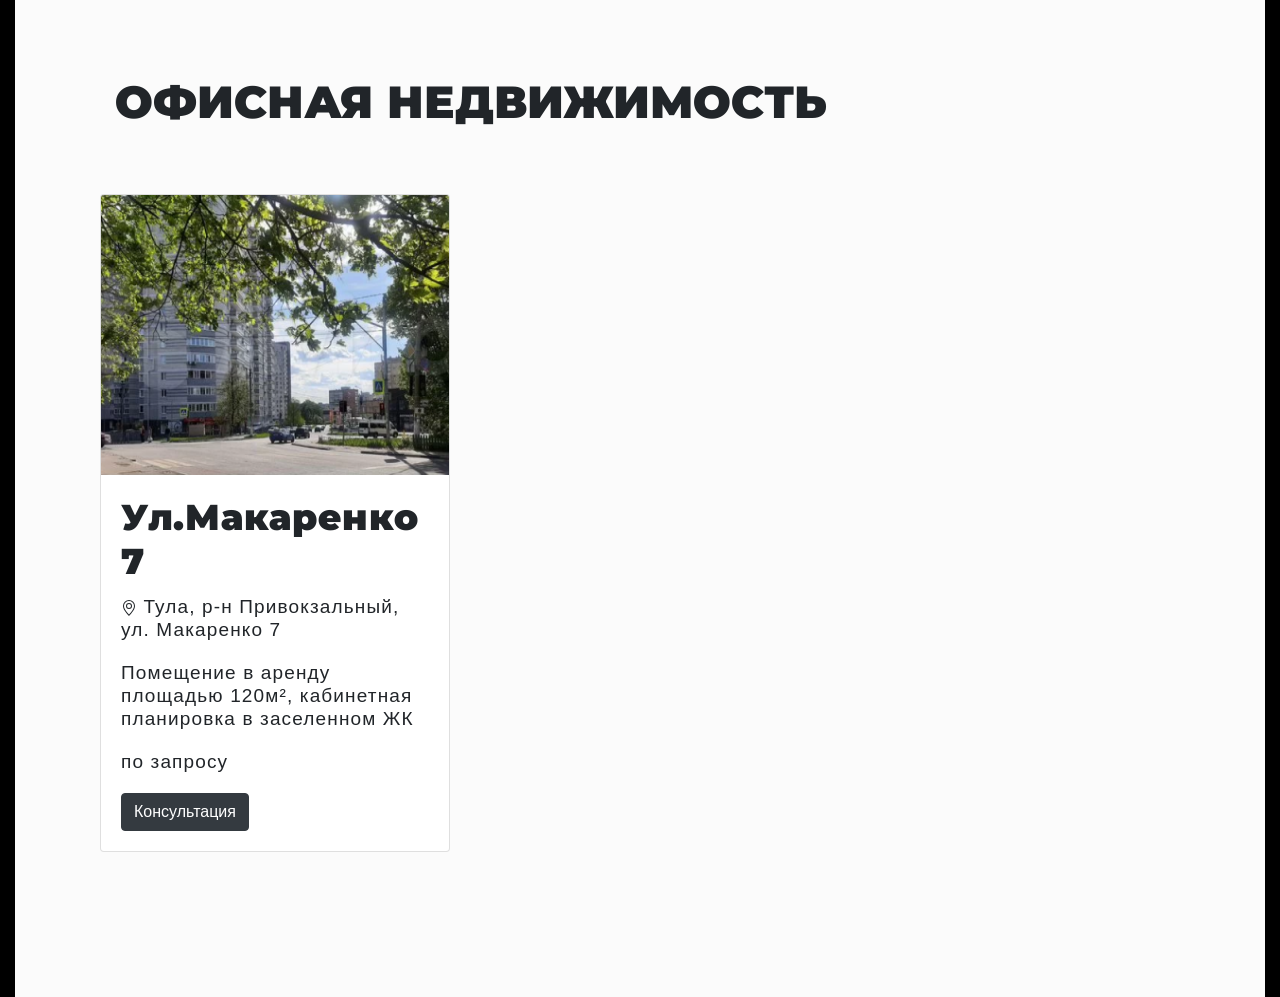
<file: office.html>
<!DOCTYPE html>
<html lang="en">

<head>
    <meta charset="UTF-8">
    <meta http-equiv="X-UA-Compatible" content="IE=edge">
    <meta name="viewport" content="width=device-width, initial-scale=1.0">
    <script src="vendor/js/jquery-3.3.1.slim.min.js" defer></script>
    <link rel="stylesheet" href="vendor/css/bootstrap.min.css">
    <link rel="stylesheet" href="style.css">
    <script src="vendor/js/bootstrap.min.js" defer></script>
    <title>MOSDOM-EXPERT</title>
</head>

<body>
    <div class="container">
        <div class="object" id="object">
            <div class="inner">
                <h2>ОФИСНАЯ НЕДВИЖИМОСТЬ</h2>
                <div class="row justify-content-centers firstrow">
                    <div class="card" style="width: 350px;">
                        <img src="img/makarenko7.png" width="348" height="280" class="card-img-top">
                        <div class="card-body">
                            <h5 class="card-title">ул.Макаренко 7</h5>
                            <p class="card-text adress"> <svg xmlns="http://www.w3.org/2000/svg" width="16" height="16"
                                    fill="currentColor" class="bi bi-geo-alt" viewBox="0 0 16 16">
                                    <path
                                        d="M12.166 8.94c-.524 1.062-1.234 2.12-1.96 3.07A31.493 31.493 0 0 1 8 14.58a31.481 31.481 0 0 1-2.206-2.57c-.726-.95-1.436-2.008-1.96-3.07C3.304 7.867 3 6.862 3 6a5 5 0 0 1 10 0c0 .862-.305 1.867-.834 2.94zM8 16s6-5.686 6-10A6 6 0 0 0 2 6c0 4.314 6 10 6 10z" />
                                    <path d="M8 8a2 2 0 1 1 0-4 2 2 0 0 1 0 4zm0 1a3 3 0 1 0 0-6 3 3 0 0 0 0 6z" />
                                </svg> Тула, р-н Привокзальный, ул. Макаренко 7
                            </p>
                            <p class="card-text">Помещение в аренду площадью 120м², кабинетная планировка в заселенном ЖК
                            </p>
                            <p class="card-text price align-bottom"><b>по запросу</b></p>
                            <a href="index.html#consult" class="btn btn-dark consultbtn">Консультация</a>
                        </div>
                    </div>
                </div>
            </div>
        </div>
    </div>
</body>

</html>
</file>
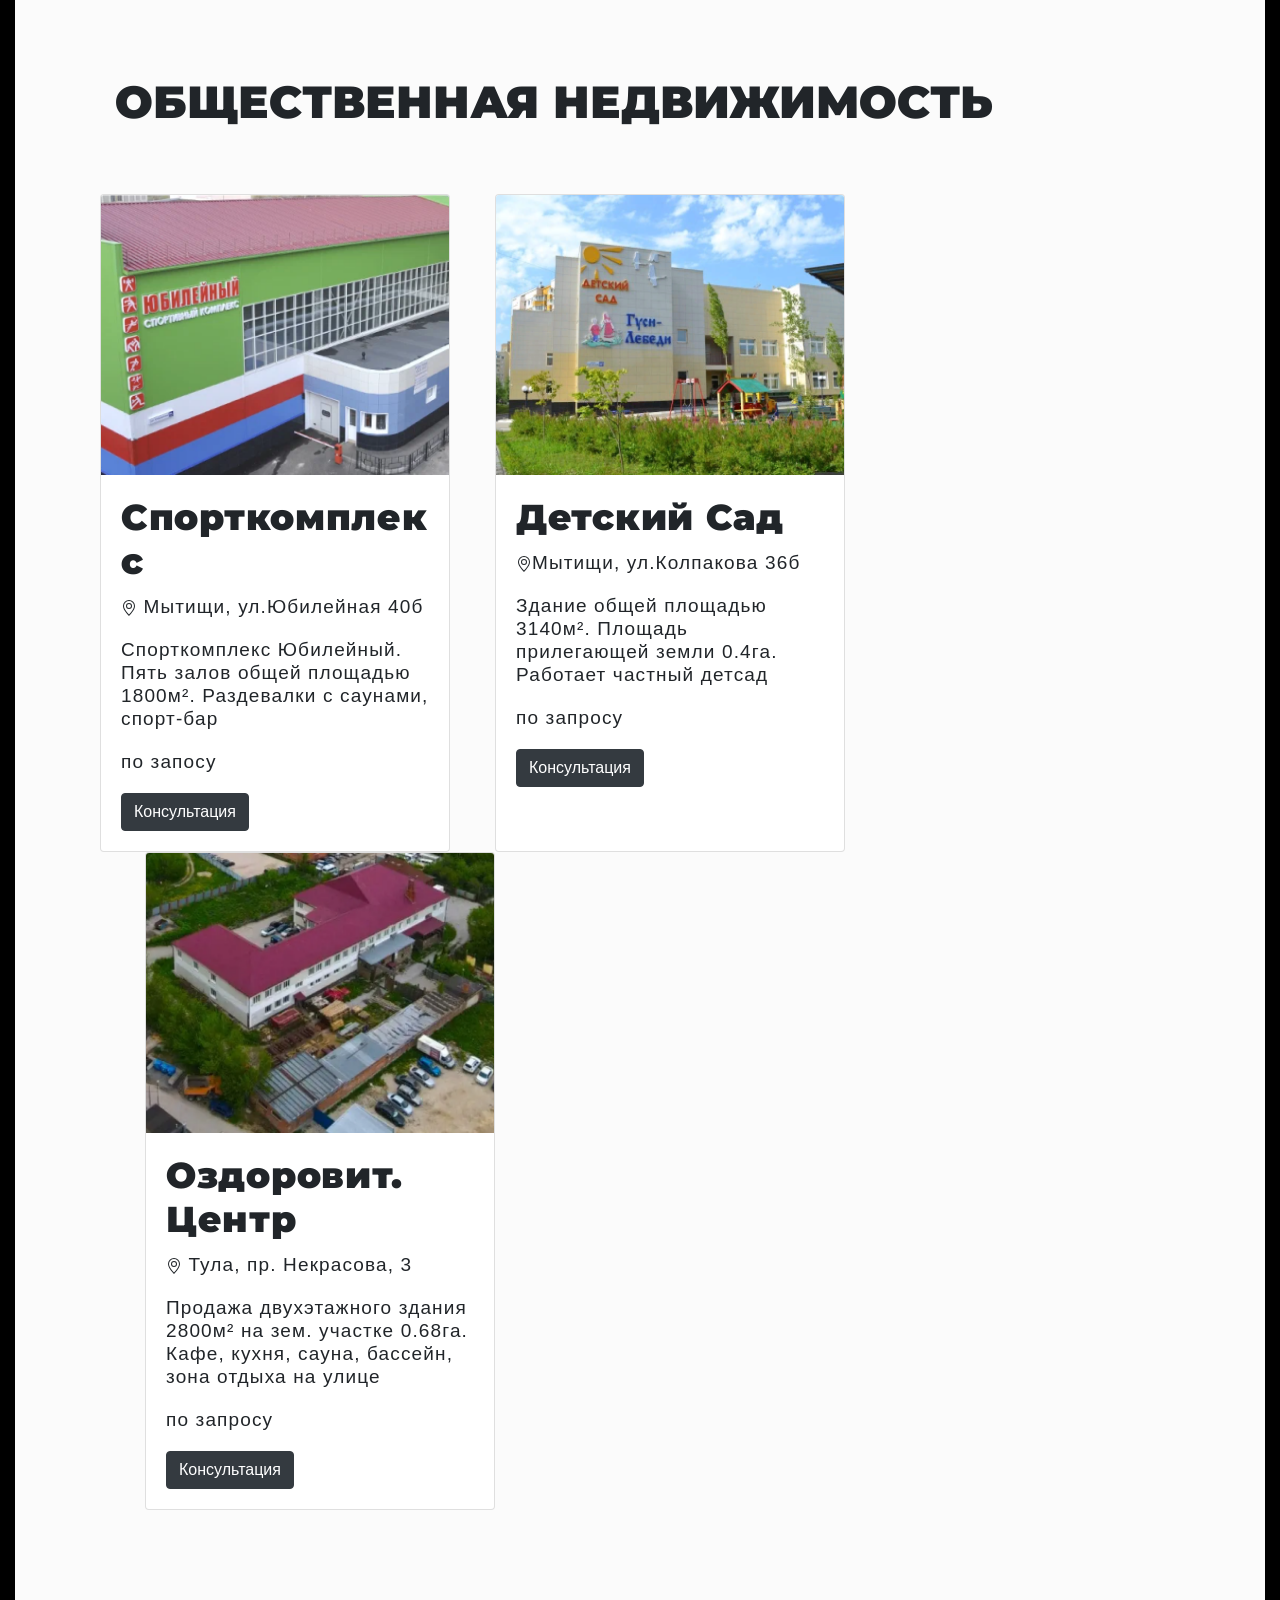
<file: society.html>
<!DOCTYPE html>
<html lang="en">

<head>
    <meta charset="UTF-8">
    <meta http-equiv="X-UA-Compatible" content="IE=edge">
    <meta name="viewport" content="width=device-width, initial-scale=1.0">
    <script src="vendor/js/jquery-3.3.1.slim.min.js" defer></script>
    <link rel="stylesheet" href="vendor/css/bootstrap.min.css">
    <link rel="stylesheet" href="style.css">
    <script src="vendor/js/bootstrap.min.js" defer></script>
    <title>MOSDOM-EXPERT</title>
</head>

<body>
    <div class="container">
        <div class="object" id="object">
            <div class="inner">
                <h2>ОБЩЕСТВЕННАЯ НЕДВИЖИМОСТЬ</h2>
                <div class="row justify-content-centers firstrow">
                    <div class="card" style="width: 350px;">
                        <img src="img/sport.png" width="348" height="280" class="card-img-top">
                        <div class="card-body">
                            <h5 class="card-title">Спорткомплекс</h5>
                            <p class="card-text adress"> <svg xmlns="http://www.w3.org/2000/svg" width="16" height="16"
                                    fill="currentColor" class="bi bi-geo-alt" viewBox="0 0 16 16">
                                    <path
                                        d="M12.166 8.94c-.524 1.062-1.234 2.12-1.96 3.07A31.493 31.493 0 0 1 8 14.58a31.481 31.481 0 0 1-2.206-2.57c-.726-.95-1.436-2.008-1.96-3.07C3.304 7.867 3 6.862 3 6a5 5 0 0 1 10 0c0 .862-.305 1.867-.834 2.94zM8 16s6-5.686 6-10A6 6 0 0 0 2 6c0 4.314 6 10 6 10z" />
                                    <path d="M8 8a2 2 0 1 1 0-4 2 2 0 0 1 0 4zm0 1a3 3 0 1 0 0-6 3 3 0 0 0 0 6z" />
                                </svg> Мытищи, ул.Юбилейная 40б</p>
                            <p class="card-text">Спорткомплекс Юбилейный. Пять залов общей площадью 1800м². Раздевалки с
                                саунами, спорт-бар</p>
                            <p class="card-text price"><b>по запосу</b></p>
                            <a href="index.html#consult" class="btn btn-dark consultbtn">Консультация</a>
                        </div>
                    </div>
                    <div class="card" style="width: 350px;">
                        <img src="img/children.png" width="348" height="280" class="card-img-top">
                        <div class="card-body">
                            <h5 class="card-title">Детский сад</h5>
                            <p class="card-text adress"> <svg xmlns="http://www.w3.org/2000/svg" width="16" height="16"
                                    fill="currentColor" class="bi bi-geo-alt" viewBox="0 0 16 16">
                                    <path
                                        d="M12.166 8.94c-.524 1.062-1.234 2.12-1.96 3.07A31.493 31.493 0 0 1 8 14.58a31.481 31.481 0 0 1-2.206-2.57c-.726-.95-1.436-2.008-1.96-3.07C3.304 7.867 3 6.862 3 6a5 5 0 0 1 10 0c0 .862-.305 1.867-.834 2.94zM8 16s6-5.686 6-10A6 6 0 0 0 2 6c0 4.314 6 10 6 10z" />
                                    <path d="M8 8a2 2 0 1 1 0-4 2 2 0 0 1 0 4zm0 1a3 3 0 1 0 0-6 3 3 0 0 0 0 6z" />
                                </svg>Мытищи, ул.Колпакова 36б </p>
                            <p class="card-text">Здание общей площадью 3140м². Площадь прилегающей земли 0.4га. Работает
                                частный детсад </p>
                            <p class="card-text price align-bottom"><b>по запросу</b></p>
                            <a href="index.html#consult" class="btn btn-dark consultbtn">Консультация</a>
                        </div>
                    </div>
                    <div class="card" style="width: 350px;">
                        <img src="img/health.png" width="348" height="280" class="card-img-top">
                        <div class="card-body">
                            <h5 class="card-title">Оздоровит. центр</h5>
                            <p class="card-text adress"> <svg xmlns="http://www.w3.org/2000/svg" width="16" height="16"
                                    fill="currentColor" class="bi bi-geo-alt" viewBox="0 0 16 16">
                                    <path
                                        d="M12.166 8.94c-.524 1.062-1.234 2.12-1.96 3.07A31.493 31.493 0 0 1 8 14.58a31.481 31.481 0 0 1-2.206-2.57c-.726-.95-1.436-2.008-1.96-3.07C3.304 7.867 3 6.862 3 6a5 5 0 0 1 10 0c0 .862-.305 1.867-.834 2.94zM8 16s6-5.686 6-10A6 6 0 0 0 2 6c0 4.314 6 10 6 10z" />
                                    <path d="M8 8a2 2 0 1 1 0-4 2 2 0 0 1 0 4zm0 1a3 3 0 1 0 0-6 3 3 0 0 0 0 6z" />
                                </svg> Тула, пр. Некрасова, 3
                            </p>
                            <p class="card-text">Продажа двухэтажного здания 2800м² на зем. участке 0.68га. Кафе, кухня,
                                сауна, бассейн, зона отдыха на улице
                            </p>
                            <p class="card-text price"><b>по запросу</b></p>
                            <a href="index.html#consult" class="btn btn-dark">Консультация</a>
                        </div>
                    </div>
                </div>
            </div>
        </div>
    </div>
</body>

</html>
</file>
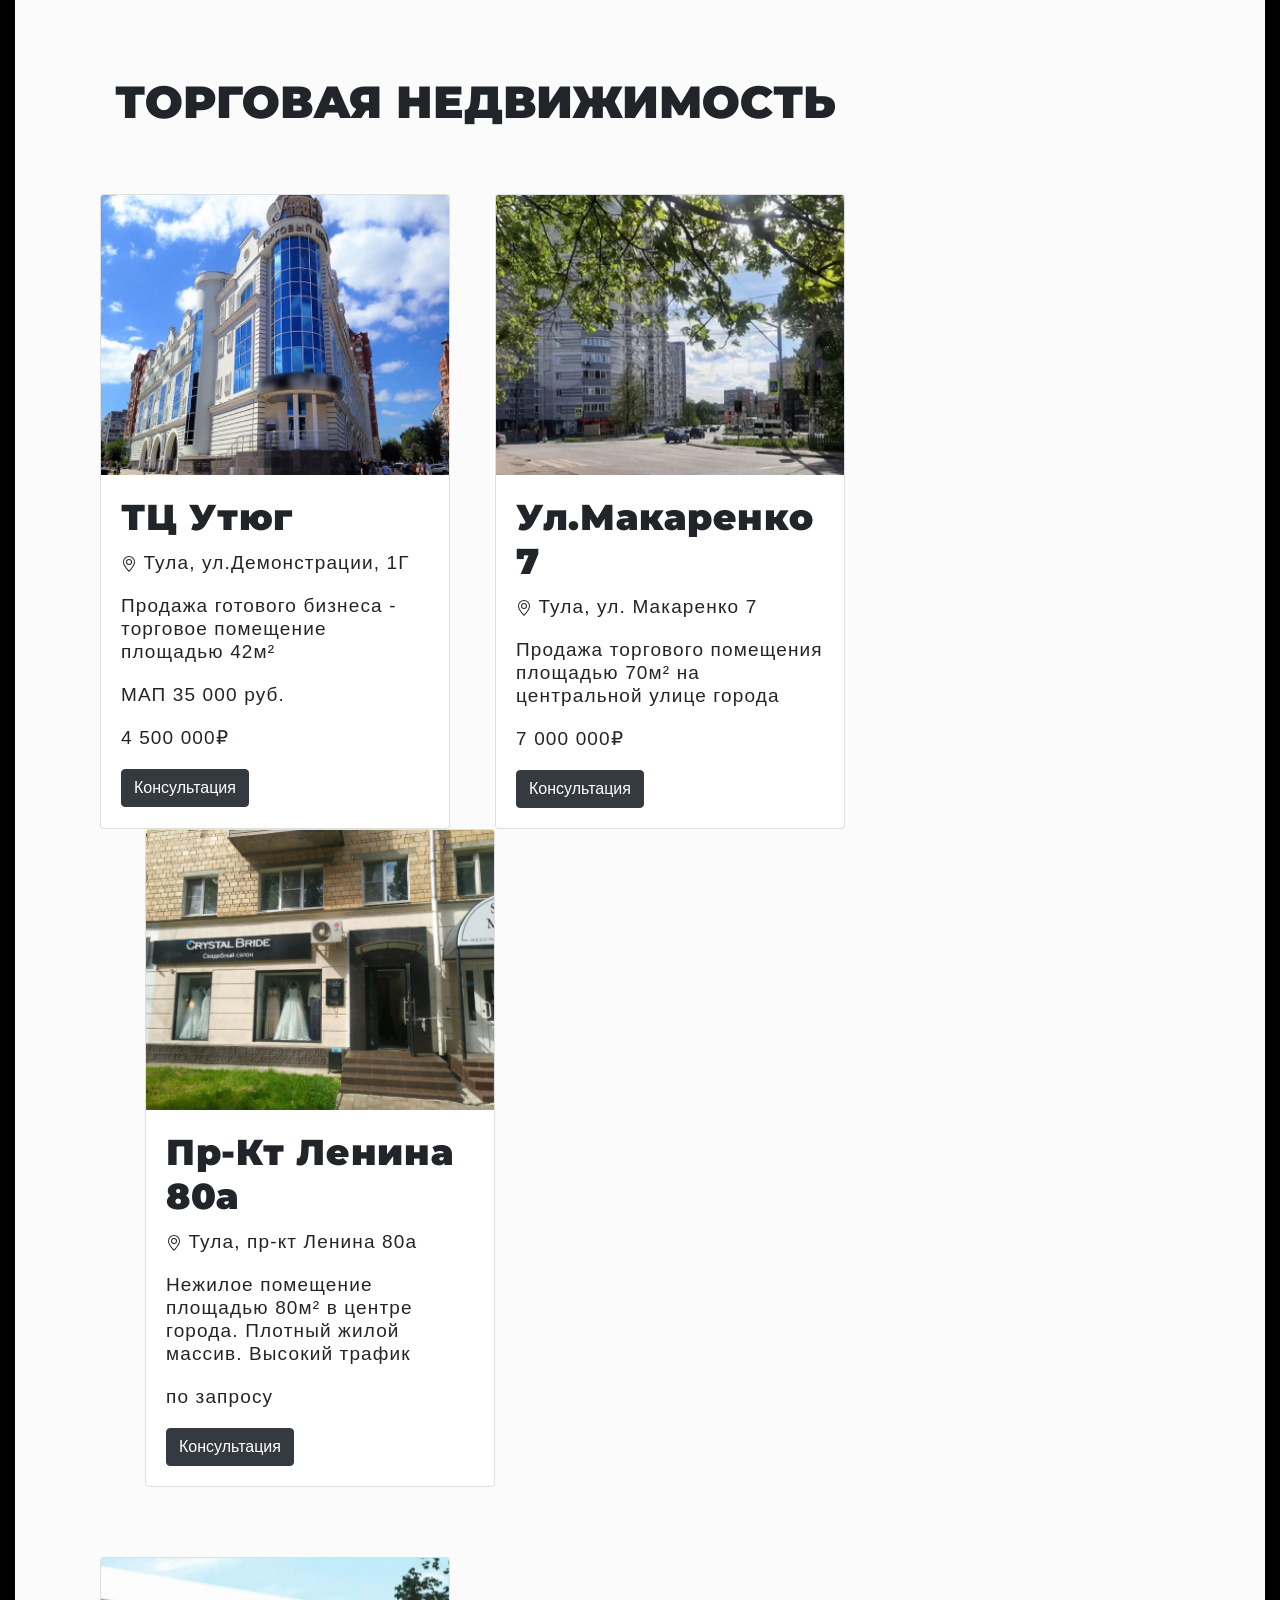
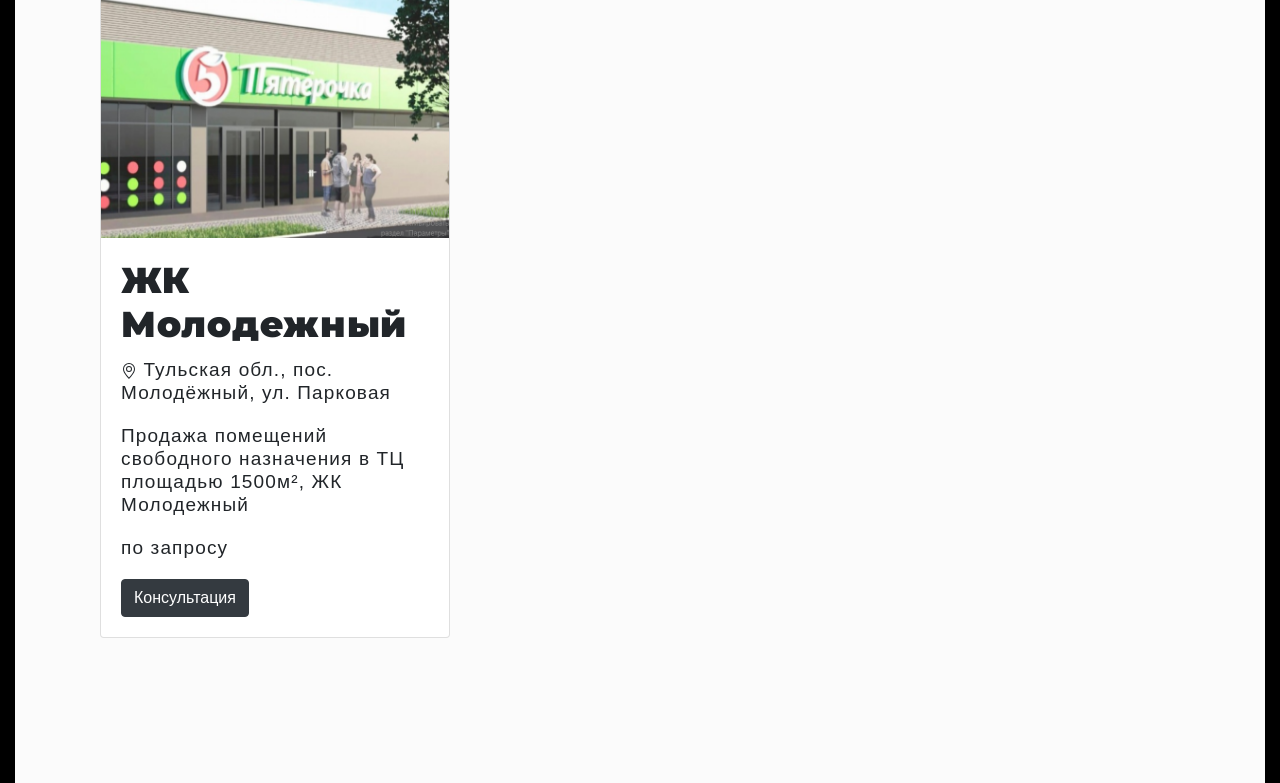
<file: torg.html>
<!DOCTYPE html>
<html lang="en">

<head>
    <meta charset="UTF-8">
    <meta http-equiv="X-UA-Compatible" content="IE=edge">
    <meta name="viewport" content="width=device-width, initial-scale=1.0">
    <script src="vendor/js/jquery-3.3.1.slim.min.js" defer></script>
    <link rel="stylesheet" href="vendor/css/bootstrap.min.css">
    <link rel="stylesheet" href="style.css">
    <script src="vendor/js/bootstrap.min.js" defer></script>
    <title>MOSDOM-EXPERT</title>
</head>

<body>
    <div class="container">
        <div class="object" id="object">
            <div class="inner">
                <h2>ТОРГОВАЯ НЕДВИЖИМОСТЬ</h2>
                <div class="row justify-content-centers firstrow">
                    <div class="card" style="width: 350px;">
                        <img src="img/ytug.png" width="348" height="280" class="card-img-top">
                        <div class="card-body">
                            <h5 class="card-title">ТЦ Утюг</h5>
                            <p class="card-text adress"> <svg xmlns="http://www.w3.org/2000/svg" width="16" height="16"
                                    fill="currentColor" class="bi bi-geo-alt" viewBox="0 0 16 16">
                                    <path
                                        d="M12.166 8.94c-.524 1.062-1.234 2.12-1.96 3.07A31.493 31.493 0 0 1 8 14.58a31.481 31.481 0 0 1-2.206-2.57c-.726-.95-1.436-2.008-1.96-3.07C3.304 7.867 3 6.862 3 6a5 5 0 0 1 10 0c0 .862-.305 1.867-.834 2.94zM8 16s6-5.686 6-10A6 6 0 0 0 2 6c0 4.314 6 10 6 10z" />
                                    <path d="M8 8a2 2 0 1 1 0-4 2 2 0 0 1 0 4zm0 1a3 3 0 1 0 0-6 3 3 0 0 0 0 6z" />
                                </svg> Тула, ул.Демонстрации, 1Г </p>
                            <p class="card-text">Продажа готового бизнеса - торговое помещение
                                площадью 42м²</p>
                            <p class="card-text">МАП 35 000 руб.</p>
                            <p class="card-text price"><b>4 500 000₽</b></p>
                            <a href="index.html#consult" class="btn btn-dark consultbtn">Консультация</a>
                        </div>
                    </div>
                    <div class="card" style="width: 350px;">
                        <img src="img/makarenko7.png" width="348" height="280" class="card-img-top">
                        <div class="card-body">
                            <h5 class="card-title">ул.Макаренко 7</h5>
                            <p class="card-text adress"> <svg xmlns="http://www.w3.org/2000/svg" width="16" height="16"
                                    fill="currentColor" class="bi bi-geo-alt" viewBox="0 0 16 16">
                                    <path
                                        d="M12.166 8.94c-.524 1.062-1.234 2.12-1.96 3.07A31.493 31.493 0 0 1 8 14.58a31.481 31.481 0 0 1-2.206-2.57c-.726-.95-1.436-2.008-1.96-3.07C3.304 7.867 3 6.862 3 6a5 5 0 0 1 10 0c0 .862-.305 1.867-.834 2.94zM8 16s6-5.686 6-10A6 6 0 0 0 2 6c0 4.314 6 10 6 10z" />
                                    <path d="M8 8a2 2 0 1 1 0-4 2 2 0 0 1 0 4zm0 1a3 3 0 1 0 0-6 3 3 0 0 0 0 6z" />
                                </svg> Тула, ул. Макаренко 7 </p>
                            <p class="card-text">Продажа торгового помещения площадью 70м² на центральной улице города
                            </p>
                            <p class="card-text price align-bottom"><b>7 000 000₽</b></p>
                            <a href="#" class="btn btn-dark consultbtn">Консультация</a>
                        </div>
                    </div>
                    <div class="card" style="width: 350px;">
                        <img src="img/lenina80a.png" width="348" height="280" class="card-img-top">
                        <div class="card-body">
                            <h5 class="card-title">пр-кт Ленина 80а</h5>
                            <p class="card-text adress"> <svg xmlns="http://www.w3.org/2000/svg" width="16" height="16"
                                    fill="currentColor" class="bi bi-geo-alt" viewBox="0 0 16 16">
                                    <path
                                        d="M12.166 8.94c-.524 1.062-1.234 2.12-1.96 3.07A31.493 31.493 0 0 1 8 14.58a31.481 31.481 0 0 1-2.206-2.57c-.726-.95-1.436-2.008-1.96-3.07C3.304 7.867 3 6.862 3 6a5 5 0 0 1 10 0c0 .862-.305 1.867-.834 2.94zM8 16s6-5.686 6-10A6 6 0 0 0 2 6c0 4.314 6 10 6 10z" />
                                    <path d="M8 8a2 2 0 1 1 0-4 2 2 0 0 1 0 4zm0 1a3 3 0 1 0 0-6 3 3 0 0 0 0 6z" />
                                </svg> Тула, пр-кт Ленина 80а
                            </p>
                            <p class="card-text">Нежилое помещение площадью 80м² в центре города. Плотный жилой массив.
                                Высокий трафик
                            </p>
                            <p class="card-text price"><b>по запросу</b></p>
                            <a href="#" class="btn btn-dark">Консультация</a>
                        </div>
                    </div>
                </div>
                <div class="row justify-content-centers firstrow">
                    <div class="card" style="width: 350px;">
                        <img src="img/jcmolodejniy.png" width="348" height="280" class="card-img-top">
                        <div class="card-body">
                            <h5 class="card-title">ЖК Молодежный</h5>
                            <p class="card-text adress"> <svg xmlns="http://www.w3.org/2000/svg" width="16" height="16"
                                    fill="currentColor" class="bi bi-geo-alt" viewBox="0 0 16 16">
                                    <path
                                        d="M12.166 8.94c-.524 1.062-1.234 2.12-1.96 3.07A31.493 31.493 0 0 1 8 14.58a31.481 31.481 0 0 1-2.206-2.57c-.726-.95-1.436-2.008-1.96-3.07C3.304 7.867 3 6.862 3 6a5 5 0 0 1 10 0c0 .862-.305 1.867-.834 2.94zM8 16s6-5.686 6-10A6 6 0 0 0 2 6c0 4.314 6 10 6 10z" />
                                    <path d="M8 8a2 2 0 1 1 0-4 2 2 0 0 1 0 4zm0 1a3 3 0 1 0 0-6 3 3 0 0 0 0 6z" />
                                </svg> Тульская обл., пос. Молодёжный, ул. Парковая </p>
                            <p class="card-text">Продажа помещений свободного назначения в ТЦ площадью 1500м², ЖК
                                Молодежный
                            </p>
                            <p class="card-text price"><b>по запросу</b></p>
                            <a href="#" class="btn btn-dark">Консультация</a>
                        </div>
                    </div>
                </div>
            </div>
        </div>
    </div>
</body>

</html>
</file>
<file: style.css>
@import url('https://fonts.googleapis.com/css2?family=Montserrat:ital,wght@0,100;1,400&display=swap');
.container {
    max-width: 1400px;
}
body {
    background: #000;
}
.name {
    margin-top: 125px;
    margin-bottom: 175px;
}

header {
    color: white;
    background-image: url("https://sun9-88.userapi.com/impf/Yt8kQhs-E0XJpC9ziNbtw0d9Cfz9zoXQYgvatg/i6vJiOrecNk.jpg?size=1260x851&quality=96&sign=3d8b18f0325f77deec64e5c5c5217209&type=album");
    background-repeat: no-repeat;
    background-position: center center;
    background-size: cover;    
}

.background {
    background-color: #00061173;
    color:white;
}
a{
    color: white;
}

nav {
    font-family: 'Montserrat', sans-serif;
    font-size: 14px;
}
.name h1{
    font-family: 'Montserrat', sans-serif;
    text-align: center;
    font-size: 72px;
}

.name h2{
    font-family: 'Montserrat', sans-serif;
    text-align: center;
    font-size: 27px;
    letter-spacing: 0.355em;
}

.name p {
    margin-top: 45px;
    font-family: 'Montserrat';
    font-size: 21px;
    line-height: 26px;
    width: 660px;
    letter-spacing: 0.02em;
}

.name .btn {
    margin-top: 45px;
    margin-left: 15px;
    font-family: 'Montserrat';
    font-size: 17px;
}
.inner {
    padding: 75px 100px;
}
h2 {
    font-family: 'Montserrat', sans-serif;
    font-weight: 1000;
    font-size: 45px;
}

.about {
    background-color: #FBFBFB;
}
.about h2 {
    margin-bottom: 50px;
}
.about p {
    font-style: normal;
    font-weight: 400;
    font-size: 21px;
    line-height: 26px;
    text-align: justify;
    letter-spacing: 0.01em;
    color: black;
}

.advantage {
    color: white;
    background-image: url("img/section2.jpg");
    background-repeat: no-repeat;
    background-position: center center;
    background-size: cover;  
}

.advantage h2 {
    margin-bottom: 50px;
}
.advantage li:before {
    content: url("img/Vector.png"); 
    margin-right: 20px;
   }
.advantage li {
    list-style-type: none;
    font-family: 'Montserrat';
    font-style: normal;
    font-weight: 400;
    font-size: 21px;
    line-height: 26px;
    text-align: justify;
    letter-spacing: 0.02em;
    margin-bottom: 32px;
}

.advantage .inner{
    background: linear-gradient(180deg, rgba(79, 81, 84, 0.289) 0%, rgba(46, 52, 64, 0.748) 100%);
}

.firstrow{
    padding-bottom: 70px;
}
.object {
    background-color: #FBFBFB;
}
.object h2{
    margin-bottom: 65px;
}

.object .card:first-child{
    margin-left: 0px;
}
.object .card{
    margin-left: 45px;
}
.object .card h5{
    font-family: 'Montserrat';
    font-style: normal;
    font-weight: 1000;
    font-size: 36px;
    line-height: 44px;
    letter-spacing: 0.02em;
    text-transform: capitalize;
}

.object .card p{
    font-style: normal;
    font-weight: 300;
    font-size: 19px;
    line-height: 23px;
    letter-spacing: 0.06em;
    margin-bottom: 20px;
}

.independent {
    color: white;
    background-image: url("img/page4.jpg");
    background-repeat: no-repeat;
    background-position: center center;
    background-size: cover;  
}

.independent h2{
    margin-bottom: 75px;
}

.independent h3{
    font-family: 'Montserrat';
    font-style: normal;
    font-weight: 1000;
    font-size: 30px;
    line-height: 37px;
}

.independent li{
    font-family: 'Montserrat';
    font-style: normal;
    font-weight: 300;
    font-size: 26px;
    line-height: 32px;
    letter-spacing: 0.01em;
    list-style-type: none;
    margin-left: -40px;
}

.independent ul{
    margin-top: 30px;
}

.independent .btn{
    margin-top: 90px;
}

.independent .inner{
    background: rgba(0, 0, 0, 0.5);
}

.garanties {
    background-color: #FBFBFB;
}

.garanties li{
    font-style: normal;
    font-weight: 400;
    font-size: 21px;
    line-height: 26px;
    list-style-type: none;
    margin-bottom: 25px;
}

.garanties h2{
    margin-bottom: 50px;
}

.garanties li:before {
    content: url("img/Vector_black.png"); 
    margin-right: 20px;
}

.expertise {
    background: #F7F3F3;
}

.logo_img {
    margin-right: 10px;
}

.expertise h2{
    margin-top: 40px;
    margin-bottom: 50px;
}

.expertise p{
    margin-bottom: 40px;
}

.expertise .col p{
    margin-bottom: 20px;
    width: 1200px;
    
}
.expertise p{
    font-style: normal;
    font-weight: 400;
    font-size: 20px;
    line-height: 24px;
    text-align: justify;
    letter-spacing: 0.01em;
}

.expertise a{
    padding: 10px 40px;
    margin-top: 60px;
    font-family: 'Montserrat';
    font-style: normal;
    font-weight: 700;
    font-size: 16px;
    line-height: 20px;
}

.checks h2{
    margin-top: 40px;
    margin-bottom: 50px;
}
.checks{
    font-style: normal;
    font-weight: 400;
    font-size: 20px;
    line-height: 24px;
    text-align: justify;
    letter-spacing: 0.01em;
    background-color: #FBFBFB;
}

.checks p{
    margin-bottom: 20px;
}

.checks a{
    padding: 10px 40px;
    margin-top: 60px;
    font-family: 'Montserrat';
    font-style: normal;
    font-weight: 700;
    font-size: 16px;
    line-height: 20px;
}

.consult {
    background: #F6F3F3;
}

.consult h2{
    margin-bottom: 50px;
}

.consult p{
    font-style: normal;
    font-weight: 400;
    font-size: 20px;
    line-height: 24px;
    text-align: justify;
    letter-spacing: 0.01em;
}
</file>
